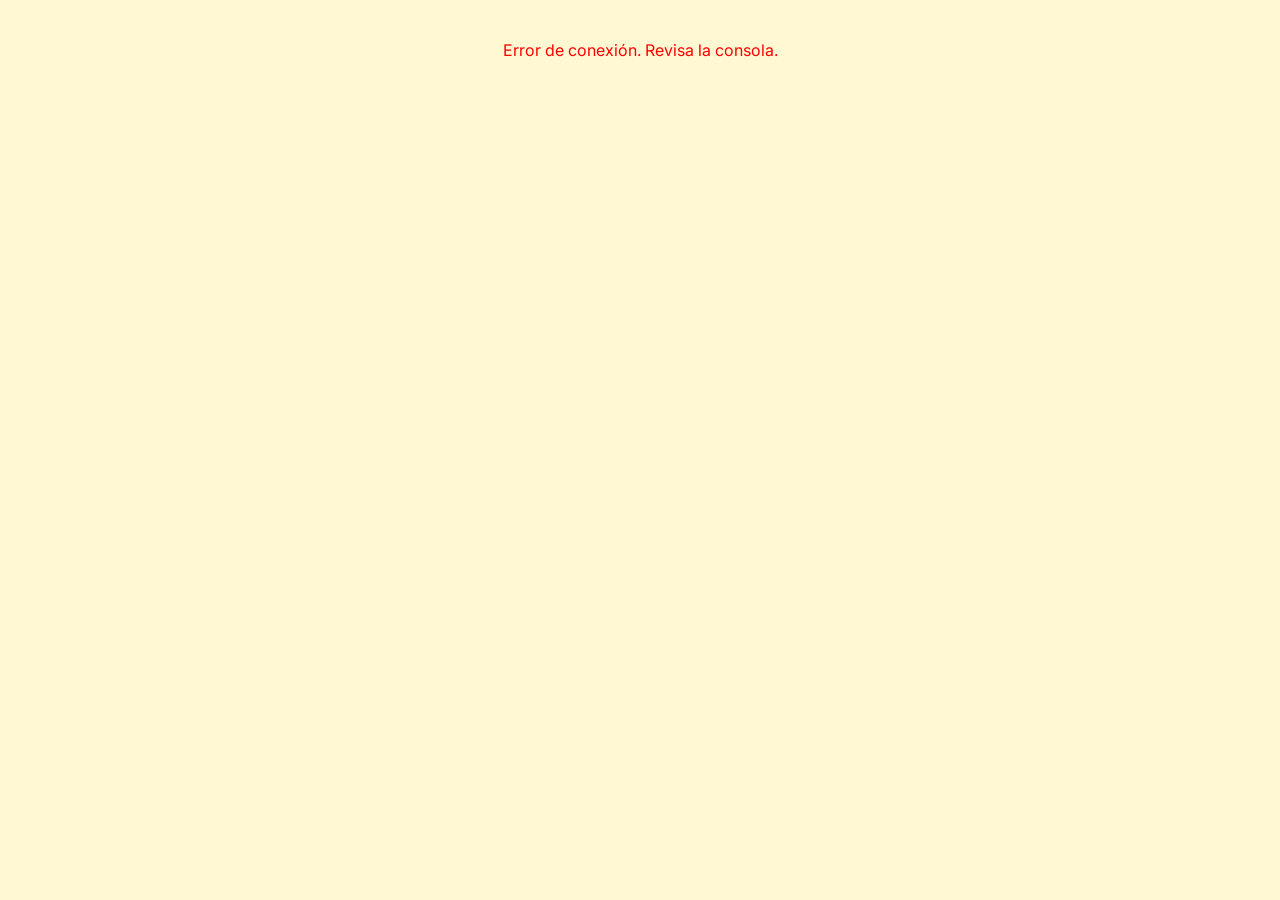
<file: Reto1-Grupo3/reto1/index.html>
<!DOCTYPE html>
<html lang="es">
<head>
    <meta charset="UTF-8">
    <title>Ordenza</title>

    <!------------------------------------------------------------->
    <!-------------------------ARCHIVOS GENERALES------------------>
    <!------------------------------------------------------------->
    <!-- Fonts Y Icons -->
    <link href="https://fonts.googleapis.com/css2?family=Inter:wght@300;400;500;600&display=swap" rel="stylesheet">
    <link href="https://fonts.googleapis.com/css2?family=Poppins:wght@400;500;600;700&display=swap" rel="stylesheet">
    <link rel="stylesheet" href="https://cdnjs.cloudflare.com/ajax/libs/font-awesome/6.4.0/css/all.min.css">
    
    <!------------------------------------------------------------->
    <!-------------------------CSS ARCHIVOS------------------------>
    <!------------------------------------------------------------->
    <link rel="stylesheet" href="view/css/Main.css">            <!--Mizarne-->
    <link rel="stylesheet" href="view/css/login.css">           <!--Mizarne-->
    <link rel="stylesheet" href="view/css/equipamiento.css">    <!--Mizarne-->
    <link rel="stylesheet" href="view/css/historico.css">       <!--Mizarne-->
    <link rel="stylesheet" href="view/css/Ubicaciones.css">     <!--Adrian-->
    <link rel="stylesheet" href="view/css/Usuarios.css">        <!--Adrian-->
    <link rel="stylesheet" href="view/css/Notificaciones.css">  <!--Victor-->
</head>

<!-----------------Los numeros que he puesto que corresponde a cada elemento es lo mismo en el CSS-------------------->
<body>
    <!------------------------------------------------------------->
    <!-------------------------NAVBAR------------------------------>
    <!------------------------------------------------------------->
    <nav class="top-navbar" id="main-navbar">

        <!-----------------------1. NAV TABS-------------------------->
        <div class="nav-tabs">
            <a href="index.html?page=equipamientos" class="nav-link" data-page="equipamientos">Equipamiento</a>
            <a href="index.html?page=usuarios" class="nav-link" data-page="usuarios" id="nav-usuarios">Usuarios</a>
            <a href="index.html?page=ubicaciones" class="nav-link" data-page="ubicaciones" id="nav-ubicaciones">Ubicaciones</a>
            <a href="index.html?page=historico" class="nav-link" data-page="historico">Historial</a>
        </div>

        <!-----------------------2. LOGO------------------------------>
        <div class="nav-logo-center">
            <img src="img/logo.svg" alt="Logo" class="login-logo-img">
            <div class="login-logo-text">r d e n z a</div>
        </div>

        <!-----------------------3. NOTIF, AVATAR, MENU---------------->
        <div class="nav-profile">
            
            <!--3.1 NOTIFICACIONES-->
            <div class="dropdown-container" id="notificationDropdown">
                <button type="button" class="notification-toggle" id="notificationToggle"
                    onclick="toggleNotifications(event)" aria-label="Notificaciones" aria-expanded="false"
                    aria-controls="notificationMenu">
                    <i class="fa-regular fa-bell bell" aria-hidden="true"></i>
                    <span class="notification-badge" id="notificationBadge" hidden></span>
                </button>
                
                <div class="dropdown-menu notification-menu" id="notificationMenu">
                    <h2 class="notification-menu__title">Notificaciones</h2>
                    <div class="notification-menu__list" id="notificationList" aria-live="polite">
                        <p class="notification-menu__message">Cargando notificaciones...</p>
                    </div>
                    <a class="notification-menu__footer" href="index.html?page=notificaciones&amp;vista=lista">
                        Ver todas las notificaciones
                    </a>
                </div>
            </div>

            <!--3.2 AVATAR-->
            <div class="user-avatar" id="nav-avatar"></div>
            
            <!--3.3 MENU DE USUARIO-->
            <div class="dropdown-container">
                <div class="admin-dropdown" onclick="toggleDropdown(event)">
                    <span id="nav-username"></span> 
                    <i class="fa-solid fa-chevron-down"></i>
                </div>
                
                <div class="dropdown-menu" id="adminMenu">
                    <!-- 1.Opcion: Perfil -->
                    <a class="menu-option-perfil" onclick="abrirPerfil(event)">
                        <i class="fa-solid fa-user"></i> Mi Perfil
                    </a>
                    
                    <!-- 2.Opcion: Daltonismo -->
                    <div class="menu-option-daltonismo" onclick="toggleColorblind(event)">
                        <span>Daltonismo</span>
                        <div class="toggle-switch" id="colorblindSwitch"></div>
                    </div>

                    <!-- 3. Opcion: Dark mode -->
                    <div class="menu-option-daltonismo" onclick="toggleDarkMode(event)">
                            <span>Oscuro</span>
                            <div class="toggle-switch" id="darkSwitch"></div>
                    </div>
                    
                    <!-- Separador -->
                    <div class="menu-separator"></div>
                    
                    <!-- 3.Opcion: Salir -->
                    <a class="menu-option-salir" onclick="logout()">
                        <i class="fa-solid fa-right-from-bracket"></i> Salir
                    </a>
                </div>
            </div>

        </div>
    </nav> 

    <!-------------------------4. MAIN CONTENT------------------------>
    <main id="app-content">
        <p id="app-loading">Cargando aplicación...</p>
    </main>

    <!-------------------------5. FOOTER------------------------------>
    <footer id="main-footer">
        &copy; 2026 Reto 2DAW - Ordenza. Todos los derechos reservados.
    </footer>

    <!-------------------------6. MODAL DE PERFIL--------------------->
    <dialog id="perfilModal" class="perfil-modal">
        <div class="perfil-modal-content">
            
            <!-- 6.1 Cabecera del perfil -->
            <div class="perfil-header">
                <div class="perfil-avatar-icon" id="perfil-avatar"></div>
                <h3>Mi Perfil</h3>
                <p class="perfil-subtitle">Información de la cuenta</p>
            </div>
        
            <!-- 6.2 Datos del usuario -->
            <div class="perfil-body">
                <div class="perfil-row">
                    <span class="perfil-label"><i class="fa-solid fa-user"></i> Nombre</span>
                    <span class="perfil-value" id="perfil-nombre">-</span>
                </div>
                <div class="perfil-row">
                    <span class="perfil-label"><i class="fa-solid fa-signature"></i> Apellidos</span>
                    <span class="perfil-value" id="perfil-apellidos">-</span>
                </div>
                <div class="perfil-row">
                    <span class="perfil-label"><i class="fa-solid fa-at"></i> Usuario</span>
                    <span class="perfil-value" id="perfil-usuario">-</span>
                </div>
                <div class="perfil-row">
                    <span class="perfil-label"><i class="fa-solid fa-shield-halved"></i> Rol</span>
                    <span class="perfil-value" id="perfil-rol">-</span>
                </div>
            </div>
            
            <!-- 6.3 Botón de cerrar -->
            <div class="perfil-footer">
                <button type="button" class="perfil-btn-cerrar" onclick="cerrarPerfil()">Cerrar</button>
            </div>

        </div>
    </dialog>

    <script src="view/javascript/Main.js"></script>
</body>
</html>
</file>
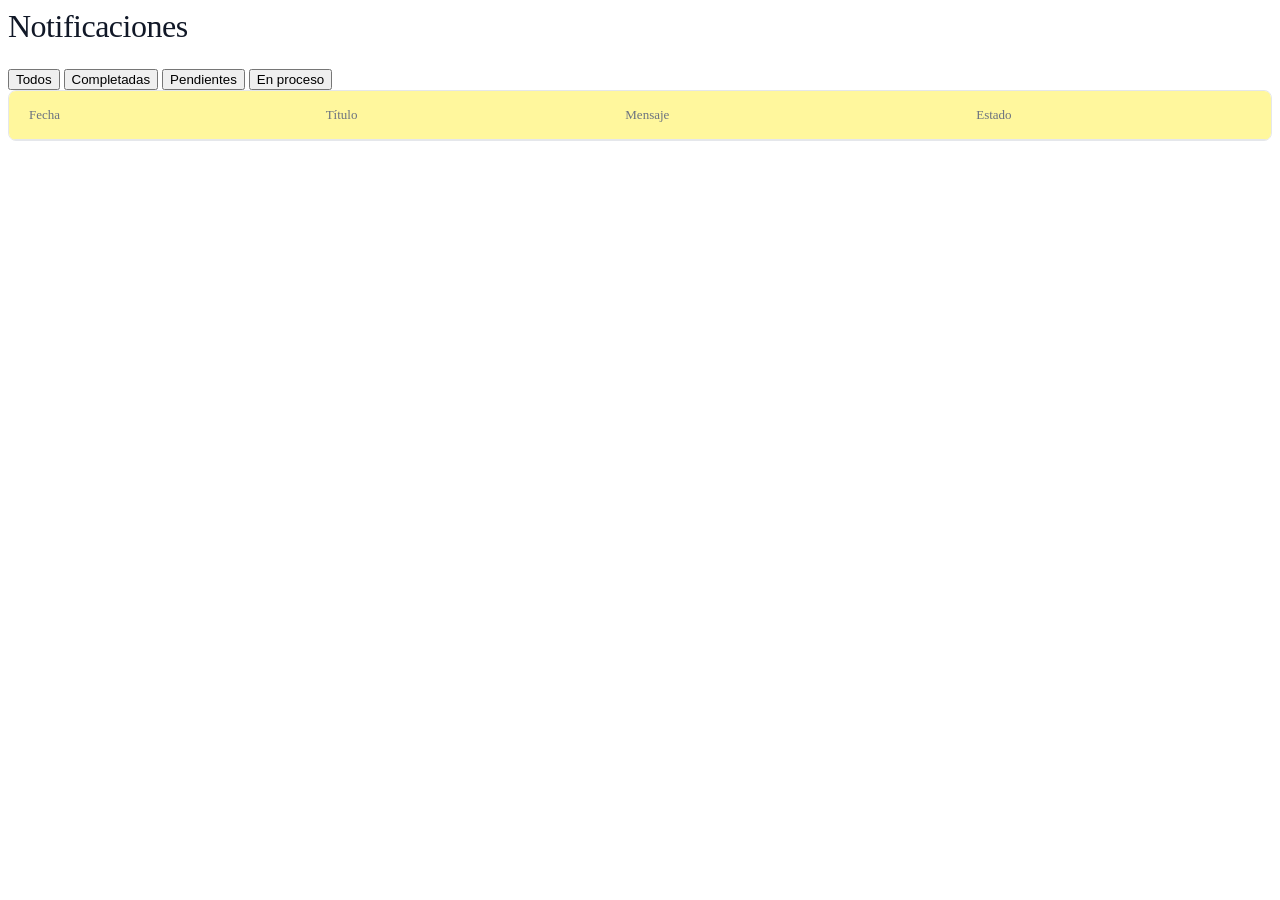
<file: Reto1-Grupo3/reto1/view/html/NotificacionesLista.html>
<!DOCTYPE html>
<html lang="es">
    <head lang="es">
        <!-- Metadatos de idioma, codificación y adaptación a pantallas. -->
        <meta charset="UTF-8"/>
        <meta name="viewport" content="width=device-width, initial-scale=1.0">
        <title>Reto 2DAW - Notificaciones</title>

        <!-- Fuentes e iconos de FontAwesome -->
        <link href="https://fonts.googleapis.com/css2?family=Inter:wght@300;400;500;600&display=swap" rel="stylesheet">
        <link href="https://fonts.googleapis.com/css2?family=Poppins:wght@400;500;600;700&display=swap" rel="stylesheet">
        <link rel="stylesheet" href="https://cdnjs.cloudflare.com/ajax/libs/font-awesome/6.4.0/css/all.min.css">

        <!-- Estilos compartidos con el panel de equipamientos y de esta lista. -->
        <link rel="stylesheet" href="../css/Notificaciones.css">
        <script src=""></script>
    </head>
    <body>
        <main id="main">
            <!-- Sección que presenta la lista de notificaciones enviadas. -->
            <section class="notificaciones-lista">
                <div class="notificaciones-lista__controles">
                    <h1>Notificaciones</h1>
                </div>
                <div class="notis-tabs-container">
                    <div class="notis-tabs">
                        <button type="button" class="notis-tab active" data-category="TODO">Todos</button>
                        <button type="button" class="notis-tab" data-category="REALIZADA">Completadas</button>
                        <button type="button" class="notis-tab" data-category="PENDIENTE">Pendientes</button>
                        <button type="button" class="notis-tab" data-category="EN_PROCESO">En proceso</button>
                    </div>
                </div>
                <!-- Tabla con los datos de las notificaciones. -->
                <div class="notificaciones-lista__tabla">
                    <table>
                        <!-- Encabezados de las columnas de la lista. -->
                        <thead>
                            <tr>
                                <th>Fecha</th>
                                <th>Título</th>
                                <th>Mensaje</th>
                                <th>Estado</th>
                            </tr>
                        </thead>
                        <!-- Filas que se rellenarán con los datos de las notificaciones. -->
                        <tbody>
                        </tbody>
                    </table>
                </div>
            </section>
        </main>
    </body>
</html>
</file>
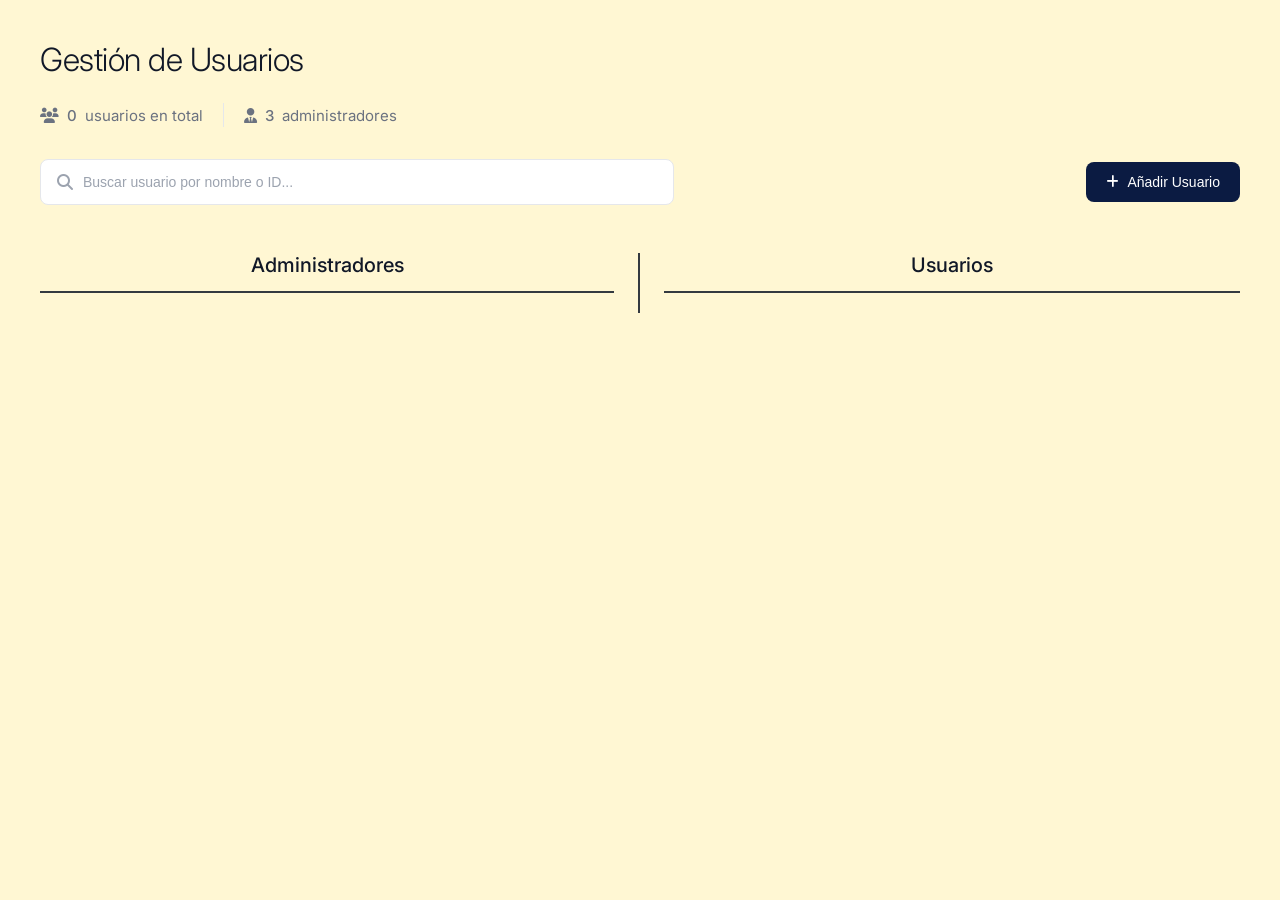
<file: Reto1-Grupo3/reto1/view/html/Usuarios.html>
<!DOCTYPE html>
<html lang="es">
<head>
    <meta charset="UTF-8">
    <meta name="viewport" content="width=device-width, initial-scale=1.0">
    <title>Gestión - Usuarios</title>
    
    <!-- Fuentes e iconos de FontAwesome -->
    <link href="https://fonts.googleapis.com/css2?family=Inter:wght@300;400;500;600&display=swap" rel="stylesheet">
    <link href="https://fonts.googleapis.com/css2?family=Poppins:wght@400;500;600;700&display=swap" rel="stylesheet">
    <link rel="stylesheet" href="https://cdnjs.cloudflare.com/ajax/libs/font-awesome/6.4.0/css/all.min.css">
    
    
    <link rel="stylesheet" href="../css/Usuarios.css">
</head>
<body>
    <!-- CONTENIDO PRINCIPAL -->
    <main>
        <!-- Titulo de la seccion -->
        <div class="header-usu">
            <h1 class="titulo-usu">Gestión de Usuarios</h1>
        </div>

        <!-- Tarjetas de estadísticas -->
        <div class="usu-barra-estadisticas">
            <div class="usu-estadisticas">
                <i class="fa-solid fa-users"></i> 
                <span class="estadistica-numero" id="estadisticaTotal">0</span> 
                <span class="estadistica-barra">usuarios en total</span>
            </div>
            <div class="usu-estadisticas-division"></div>
            <div class="usu-estadisticas">
                <i class="fa-solid fa-user-tie"></i>
                <span class="estadistica-numero">3</span> 
                <span class="estadistica-barra">administradores</span>
            </div>
        </div>

        <!-- Buscador y botón de añadir -->
        <div class="usu-filtro-buscador">
            <div class="usu-buscador">
                <i class="fa-solid fa-magnifying-glass"></i>
                <input type="text" id="buscarUsuario" placeholder="Buscar usuario por nombre o ID...">
            </div>
            
            <button class="usu-boton-añadir" id="btnAnadir">
                <i class="fa-solid fa-plus"></i> Añadir Usuario
            </button>
        </div>

        <!-- Usuarios agrupados por rol -->
        <div class="usu-grupos">
            <section class="usu-grupo">
                <h2 class="usu-grupo-titulo">Administradores</h2>
                <div class="usu-contenedor-tarjetas" id="contenedorAdmins"></div>
            </section>
            <section class="usu-grupo">
                <h2 class="usu-grupo-titulo">Usuarios</h2>
                <div class="usu-contenedor-tarjetas" id="contenedorUsuarios"></div>
            </section>
        </div>
    </main>

    <!-- POP UP PARA AÑADIR/EDITAR -->
    <dialog id="popupUsuario" class="popup">
        <div class="popup-contenido">
            <h2 id="popupTitulo">Nuevo Usuario</h2>
            <form id="formularioUsuario">
                <input type="hidden" id="userId">
                
                <div class="grupo-input">
                    <label for="nombre">NOMBRE</label>
                    <input type="text" id="nombre" required>
                </div>
                
                <div class="grupo-input">
                    <label for="apellido">APELLIDO</label>
                    <input type="text" id="apellido" required>
                </div>

                <div class="grupo-input">
                    <label for="username">USER NAME</label>
                    <input type="text" id="username" required>
                </div>

                <div class="grupo-input">
                    <label for="password">CONTRASEÑA</label>
                    <input type="password" id="password" required>
                </div>

                <div class="botones-popup">
                    <button type="button" class="btn-cancelar" id="btnCerrarPopUp">Cancelar</button>
                    <button type="submit" class="btn-aceptar">Aceptar</button>
                </div>
            </form>
        </div>
    </dialog>

    <!-- Pop-up para Eliminar -->
    <dialog id="popupEliminar" class="popup popup-eliminar">
        <div class="popup-eliminar-contenido">
            <h2>¿Eliminar usuario?</h2>
            <p>¿Seguro que quieres borrar este usuario? Esta acción no se puede deshacer.</p>
            <input type="hidden" id="eliminarUsuId">
            <div class="popup-eliminar-acciones">
                <button type="button" class="btn-cancelar" id="btnCancelarEliminar">Cancelar</button>
                <button type="button" class="btn-eliminar-confirmar" id="btnConfirmarEliminar">Eliminar</button>
            </div>
        </div>
    </dialog>

    <dialog id="popupAvisoCuenta" class="popup popup-eliminar">
        <div class="popup-eliminar-contenido">
            <h2>Acción no permitida</h2>
            <p id="mensajeAvisoCuenta"></p>
            <div class="popup-eliminar-acciones">
                <button type="button" class="btn-cancelar" id="btnCerrarAvisoCuenta">Cerrar</button>
            </div>
        </div>
    </dialog>

    <script src="../javascript/Usuarios.js"></script>

</body>
</html>
</file>
<file: Reto1-Grupo3/reto1/view/css/Main.css>
/* =========================================
   GLOBALES
   ========================================= */

/* 1. GLOBAL */
html, body {
    overflow-x: clip !important; 
}

/* 2. GLOBAL BASE */
body {
    margin: 0;
    font-family: 'Inter', sans-serif;
    background: #fffdf0 !important; 
    display: flex;
    flex-direction: column;
    min-height: 100vh;
}

/* Oculta navbar y footer hasta que JS verifique la sesión */
#main-navbar, #main-footer { display: none; }

#app-content { min-height: 60vh; }

#app-loading { text-align: center; margin-top: 50px; }

/* Los numeros que he puesto que corresponde a cada elemento es lo mismo en el HTML - Miz */

/* ------------------------------------------------------------- */
/* ------------------------- NAV BAR --------------------------- */
/* ------------------------------------------------------------- */

/* ------------------------- 1. NAV TABS ----------------------- */
/* 1.1 NAVBAR sticky */
.top-navbar { 
    background: #fff198 !important; 
    display: flex; 
    justify-content: space-between; 
    align-items: center; 
    height: 84px; 
    padding: 0 40px; 
    position: sticky !important; 
    top: 0 !important; 
    z-index: 1000 !important; 
}

/* 1.2 TABS IZQUIERDA */
.nav-tabs { 
    display: flex; 
    gap: 8px; 
    align-items: center; 
    flex: 1; 
}

/* 1.3 TABS IZQUIERDA: Aspecto normal */
.nav-tabs a { 
    text-decoration: none; 
    color: #5f5f5f; 
    font-weight: 500; 
    font-size: 14px; 
    padding: 10px 20px; 
    border-radius: 20px; 
    transition: 0.2s; 
    background: #F5F4ED; 
}
/* Hover */
.nav-tabs a:hover { 
    background: #e5e1d5; 
}
/* Active */
.nav-tabs a.active { 
    background: #0b1b42; 
    color: white; 
}

/* Ocultar enlaces de admin por defecto. JS los muestra si eres ADMIN */
.nav-tabs a#nav-usuarios, 
.nav-tabs a#nav-ubicaciones { 
    display: none; 
}


/* -------------------------- 2. LOGO -------------------------- */
/* 2.1 LOGO */
.nav-logo-center { 
    display: flex; 
    align-items: center; 
    gap: 15px; 
    flex: 0 0 auto; 
}

/* 2.2 Imagen del logo */
.login-logo-img { 
    width: 45px; 
    height: 45px; 
    object-fit: contain; 
}

/* 2.3 Texto "r d e n z a" */
.login-logo-text { 
    font-size: 18px; 
    font-weight: 500; 
    color: #11225b; 
    letter-spacing: 8px; 
}

/* ----------------- 3. NOTIF, AVATAR, MENU -------------------- */
/* 3.0 CONTENEDOR PERFIL: Agrupa notificaciones, avatar y menú a la derecha */
.nav-profile { 
    display: flex; 
    justify-content: flex-end; 
    align-items: center; 
    gap: 20px; 
    flex: 1; 
}

/* --- 3.1 NOTIFICACIONES --- */
/* 3.1.1 BOTÓN CAMPANA: Icono de la campana */
.nav-profile .bell { 
    color: #6b7280; 
    font-size: 18px; 
    cursor: pointer; 
    transition: color 0.2s; 
}

/* 3.1.2 BOTÓN CAMPANA: Contenedor del botón (para el badge de notificaciones) */
.notification-toggle { 
    position: relative; 
    display: flex; 
    align-items: center; 
    justify-content: center; 
    padding: 8px; 
    border: 0; 
    background: transparent; 
    cursor: pointer; 
}

/* 3.1.3 BOTÓN CAMPANA: Hover y estado abierto */
.notification-toggle:hover, 
.notification-toggle[aria-expanded="true"] { 
    border-radius: 50%; 
    background: #e0e7ff; 
}

/* 3.1.4 BOTÓN CAMPANA: Cambio de color del icono en hover/abierto */
.notification-toggle:hover .bell, 
.notification-toggle[aria-expanded="true"] .bell { 
    color: #1d4ed8; 
}

/* 3.1.5 BOTÓN CAMPANA: Estado activo (página de notificaciones) */
.notification-toggle.is-current { 
    border-radius: 50%; 
    background: #0b1b42; 
}
.notification-toggle.is-current .bell { 
    color: white; 
}

/* 3.1.6 BOTÓN CAMPANA: Accesibilidad (foco del teclado) */
.notification-toggle:focus-visible { 
    outline: 2px solid #1d4ed8; 
    outline-offset: 2px; 
    border-radius: 50%; 
}

/* 3.1.7 BADGE ROJO: Círculo rojo con el número de notificaciones */
.notification-badge { 
    position: absolute; 
    top: 0; 
    right: 0; 
    min-width: 17px; 
    height: 17px; 
    padding: 0 4px; 
    border-radius: 9px; 
    background: #dc2626; 
    color: white; 
    font-size: 10px; 
    font-weight: 600; 
    line-height: 17px; 
    text-align: center; 
}

/* 3.1.8 MENÚ NOTIFICACIONES: Caja desplegable */
.notification-menu { width: min(360px, calc(100vw - 32px)); padding: 0; overflow: hidden; }

/* 3.1.9 MENÚ NOTIFICACIONES: Título ("Notificaciones") */
.notification-menu__title { padding: 16px 18px; border-bottom: 1px solid #e5e7eb; color: #111827; font-size: 16px; font-weight: 600; }

/* 3.1.10 MENÚ NOTIFICACIONES: Lista con scroll */
.notification-menu__list { max-height: 340px; overflow-y: auto; }

/* 3.1.11 MENÚ NOTIFICACIONES: Cada elemento de la lista */
.notification-menu__item { padding: 14px 18px; border-bottom: 1px solid #f3f4f6; }
.notification-menu__item:last-child { border-bottom: 0; }

/* 3.1.12 MENÚ NOTIFICACIONES: Título de la notificación */
.notification-menu__item h3 { margin-bottom: 5px; color: #111827; font-size: 14px; font-weight: 600; }

/* 3.1.13 MENÚ NOTIFICACIONES: Texto, fecha y mensajes */
.notification-menu__item p, .notification-menu__date, .notification-menu__message { color: #6b7280; font-size: 12px; line-height: 1.5; }
.notification-menu__date { display: block; margin-top: 7px; }
.notification-menu__message { padding: 18px; text-align: center; }

/* 3.1.14 MENÚ NOTIFICACIONES: Enlace "Ver todas las notificaciones" */
.notification-menu__footer { 
    display: block; padding: 13px 18px; border-top: 1px solid #e5e7eb; color: #1d4ed8; 
    font-size: 13px; font-weight: 600; text-align: center; text-decoration: none; 
}
.notification-menu__footer:hover { background: #f9fafb; }

/* --- 3.2 AVATAR --- */
/* 3.2.1 AVATAR: Círculo con las iniciales del usuario */
.user-avatar { 
    width: 34px; 
    height: 34px; 
    background: #e0e7ff; 
    color: #1d4ed8; 
    border-radius: 50%; 
    display: flex; 
    align-items: center; 
    justify-content: center; 
    font-size: 12px; 
    font-weight: 600; 
}

/* --- 3.3 MENU DE USUARIO --- */
/* 3.3.1 CONTENEDOR MENÚ: Posición relativa para el dropdown */
.dropdown-container { 
    position: relative; 
}

/* 3.3.2 BOTÓN MENÚ: El botón que dice el nombre del usuario (Mizarne) */
.admin-dropdown { 
    display: flex; 
    align-items: center; 
    gap: 8px; 
    font-size: 14px; 
    font-weight: 500; 
    color: #374151; 
    background: #efece3; 
    padding: 8px 16px; 
    border-radius: 20px; 
    cursor: pointer; 
    transition: 0.2s; 
}
.admin-dropdown:hover { 
    background: #e5e1d5; 
}

/* 3.3.3 MENÚ DESPLEGABLE: La caja blanca del menú */
.dropdown-menu { 
    display: none; 
    position: absolute; 
    top: 110%; 
    right: 0; 
    background: white; 
    border: 1px solid #e5e7eb; 
    border-radius: 8px; 
    box-shadow: 0 4px 12px rgba(0,0,0,0.1); 
    min-width: 220px !important; 
    padding: 8px 0; 
    z-index: 1001; 
}

/* 3.3.4 MENÚ DESPLEGABLE: Clase que añade JS para mostrar el menú */
.dropdown-menu.show { 
    display: block; 
}

/* 3.3.5 OPCIONES DEL MENÚ: Base compartida (padding, fuente, hover) */
.menu-option-perfil, 
.menu-option-daltonismo, 
.menu-option-salir {
    display: flex; 
    padding: 10px 16px; 
    color: #000000; 
    text-decoration: none; 
    font-size: 14px; 
    font-weight: 500; 
    cursor: pointer; 
}

/* 3.3.6 OPCIONES DEL MENÚ: Hover para todas las opciones */
.menu-option-perfil:hover, 
.menu-option-daltonismo:hover, 
.menu-option-salir:hover { 
    background: #fef2f2; 
}

/* 1. Opcion: Perfil */
/* 3.3.7 OPCIÓN PERFIL: Alineación del icono y texto */
.menu-option-perfil { 
    align-items: center; 
    gap: 8px; 
}

/* 2. Opcion: Daltonismo */
/* 3.3.8 OPCIÓN DALTONISMO: Espaciado entre texto e interruptor */
.menu-option-daltonismo { 
    justify-content: space-between; 
    align-items: center; 
    gap: 20px; 
    padding-right: 20px; 
}

/* 3.3.9 INTERRUPTOR DALTONISMO: La píldora del switch */
.menu-option-daltonismo .toggle-switch { 
    width: 34px; 
    height: 18px; 
    background-color: #d1d5db; 
    border-radius: 20px; 
    position: relative; 
    transition: 0.3s; 
}

/* 3.3.10 INTERRUPTOR DALTONISMO: El círculo blanco que se mueve */
.menu-option-daltonismo .toggle-switch::after { 
    content: ''; 
    position: absolute; 
    top: 2px; 
    left: 2px; 
    width: 14px; 
    height: 14px; 
    background: white; 
    border-radius: 50%; 
    transition: 0.3s; 
    box-shadow: 0 1px 3px rgba(0,0,0,0.2); 
}

/* 3.3.11 INTERRUPTOR DALTONISMO: Color del switch cuando está encendido */
.menu-option-daltonismo .toggle-switch.active { 
    background-color: #051BFF; 
}

/* 3.3.12 INTERRUPTOR DALTONISMO: Movimiento del círculo a la derecha */
.menu-option-daltonismo .toggle-switch.active::after { 
    left: 18px; 
}

/* Separador */
/* 3.3.13 SEPARADOR: Línea gris entre opciones */
.menu-separator { 
    border-top: 1px solid #e5e7eb; 
    margin: 5px 0; 
}

/* 3. Opcion: Salir */
/* 3.3.14 OPCIÓN SALIR: Alineación del icono y texto */
.menu-option-salir { 
    align-items: center; 
    gap: 8px; 
}


/* =========================================
   4. MAIN CONTENT
   ========================================= */
/* 4.1 CONTENEDOR PRINCIPAL: Ancho estándar de la página */
main { 
    flex: 1; 
    width: 95%; 
    max-width: 1400px; 
    margin: 0 auto; 
    padding: 40px 20px; 
    box-sizing: border-box; 
}

/* 4.2 CONTENEDOR PRINCIPAL: Ancho máximo para vistas dinámicas (SPA) */
main#app-content { 
    flex: 1; 
    width: 95%; 
    max-width: 1800px; 
    margin: 0 auto; 
    padding: 40px 20px; 
    box-sizing: border-box; 
}


/* =========================================
   5. FOOTER
   ========================================= */
/* 5.1 PIE DE PÁGINA: Barra inferior */
footer { 
    background: #fff198 !important; 
    width: 100%; 
    text-align: center; 
    padding: 20px; 
    color: #6b7280; 
    font-size: 14px; 
    border-top: 1px solid rgba(0,0,0,0.04); 
    box-sizing: border-box; 
}

/* =========================================
   6. MODAL DE PERFIL
   ========================================= */
/* 6.0 MODAL BASE: El contenedor <dialog> */
.perfil-modal { 
    margin: auto; 
    border: none;
    border-radius: 16px; 
    padding: 0; 
    background: transparent; 
    box-shadow: 0 20px 40px rgba(0,0,0,0.2); 
    max-width: 400px; 
    width: 90%; 
    animation: modalFadeIn 0.3s ease-out; 
}

/* 6.0.1 MODAL BASE: El fondo oscuro detrás del modal */
.perfil-modal::backdrop { 
    background: rgba(15, 23, 42, 0.6); 
    backdrop-filter: blur(4px); 
}

/* 6.0.2 MODAL BASE: La caja de contenido real */
.perfil-modal-content { 
    background: #fffdf0; 
    border-radius: 16px; 
    overflow: hidden; 
    display: flex; 
    flex-direction: column; 
}

/* --- 6.1 Cabecera del perfil --- */
/* 6.1.1 CABECERA: Contenedor del avatar y títulos */
.perfil-header { 
    background: #fff8d3;
    padding: 30px 20px 20px; 
    text-align: center; 
    border-bottom: 1px solid #e5dcc3; 
}

/* 6.1.2 CABECERA: El círculo con las iniciales (Avatar) */
.perfil-avatar-icon { 
    background: #f5e6d3; 
    color: #8B5A2B; 
    font-size: 24px; 
    font-weight: 700; 
    width: 70px; 
    height: 70px; 
    display: flex; 
    align-items: center; 
    justify-content: center; 
    border-radius: 50%; 
    margin: 0 auto 15px; 
    border: 3px solid #d4b896; 
    box-shadow: 0 4px 10px rgba(139, 90, 43, 0.15); 
}

/* 6.1.3 CABECERA: El título "Mi Perfil" */
.perfil-header h3 { 
    margin: 0; 
    font-size: 20px; 
    color: #000000; 
    font-weight: 600; 
}

/* 6.1.4 CABECERA: El subtítulo "Información de la cuenta" */
.perfil-subtitle { 
    margin: 5px 0 0; 
    font-size: 13px; 
    color: #000000; 
    opacity: 0.7; 
}

/* --- 6.2 Datos del usuario --- */
/* 6.2.1 CUERPO: Contenedor de los datos */
.perfil-body { 
    padding: 20px 30px; 
}

/* 6.2.2 CUERPO: Cada fila (Nombre, Apellidos, etc.) */
.perfil-row { 
    display: flex; 
    justify-content: space-between; 
    align-items: center; 
    padding: 12px 0; 
    border-bottom: 1px solid #e5dcc3; 
}
.perfil-row:last-child { 
    border-bottom: none; 
}

/* 6.2.3 CUERPO: Etiqueta de la fila (Ej: "Nombre") */
.perfil-label { 
    font-size: 13px; 
    color: #8B5A2B; 
    font-weight: 500; 
    display: flex; 
    align-items: center; 
    gap: 10px; 
}

/* 6.2.4 CUERPO: Icono de la etiqueta */
.perfil-label i { 
    width: 16px; 
    text-align: center; 
    color: #8B5A2B; 
}

/* 6.2.5 CUERPO: El valor real (Ej: "Juan") */
.perfil-value { 
    font-size: 14px; 
    color: #000000; 
    font-weight: 600; 
}

/* 6.2.6 CUERPO: El color específico para el Rol */
#perfil-rol { 
    font-weight: bold; 
    color: #2563eb; 
}

/* --- 6.3 Botón de cerrar --- */
/* 6.3.1 PIE DEL MODAL: Contenedor del botón */
.perfil-footer { 
    padding: 20px 30px 30px; 
}

/* 6.3.2 PIE DEL MODAL: Botón "Cerrar" */
.perfil-btn-cerrar { 
    width: 100%; 
    background: #0b1b42; 
    color: white; 
    border: none; 
    padding: 12px; 
    border-radius: 8px; 
    font-size: 14px; 
    font-weight: 600; 
    cursor: pointer; 
    transition: 0.2s; 
}
.perfil-btn-cerrar:hover { 
    background: #1e293b; 
    transform: translateY(-1px); 
}

/* 6.4 ANIMACIÓN: Efecto de entrada del modal */
@keyframes modalFadeIn { from { opacity: 0; transform: scale(0.95) translateY(10px); } to { opacity: 1; transform: scale(1) translateY(0); } }


/* =========================================
    (X) EN LA BARRA DE BUSQUEDA
   ========================================= */
/* 7.1 BOTÓN LIMPIAR (X): Círculo absoluto dentro del input */
.search-clear-btn {
    position: absolute !important; 
    right: 12px !important; 
    top: 50% !important; 
    transform: translateY(-50%) !important;
    width: 24px !important; 
    height: 24px !important; 
    border-radius: 50% !important; 
    background-color: #e5e7eb !important;
    display: none; 
    align-items: center !important; 
    justify-content: center !important;
    border: none !important; 
    color: #6b7280 !important; 
    font-size: 12px !important; 
    cursor: pointer !important;
    z-index: 10 !important; 
    padding: 0 !important; 
    margin: 0 !important; 
    box-shadow: none !important;
}

/* 7.2 BOTÓN LIMPIAR (X): Clase que añade JS para hacerlo visible */
.search-clear-btn.visible { 
    display: flex !important; 
}

/* 7.3 BOTÓN LIMPIAR (X): Hover */
.search-clear-btn:hover { 
    background-color: #d1d5db !important; 
    color: #000000 !important; 
}

/* ==============
   PALETAS
   =============*/

/* =========================================
   MODO DALTONISMO
   ========================================= */

/* 1. BODY */
/* 8.1 DALTONISMO: Fondo y texto global */
body.colorblind-mode { 
    background-color: #FFFFFF !important; 
    color: #000000 !important; 
    font-weight: 500 !important; 
}

/* --- 2. NAVBAR --- */
/* 8.2 DALTONISMO: Barra de navegación (Amarillo) */
body.colorblind-mode .top-navbar { 
    background-color: #FFCB00 !important; 
    border-bottom: 2px solid #000000 !important; 
}

/* 8.3 DALTONISMO: Botones del menú (Marrón) */
body.colorblind-mode .nav-tabs a { 
    background-color: #872200 !important; 
    color: #FFFFFF !important; 
    border: 2px solid #000000 !important; 
}

/* 8.4 DALTONISMO: Botón activo/hover del menú (Azul) */
body.colorblind-mode .nav-tabs a.active, 
body.colorblind-mode .nav-tabs a:hover { 
    background-color: #051BFF !important; 
    color: #FFFFFF !important; 
}

/* 8.5 DALTONISMO: Texto del logo (Negro) */
body.colorblind-mode .login-logo-text { 
    color: #000000 !important; 
}

/* 8.6 DALTONISMO: Botón del perfil (Marrón) */
body.colorblind-mode .admin-dropdown { 
    background-color: #872200 !important; 
    color: #FFFFFF !important; 
}

/* 8.7 DALTONISMO: Icono de la campana (Negro grueso) */
body.colorblind-mode .notification-toggle .bell, 
body.colorblind-mode .notification-toggle i { 
    color: #000000 !important; 
    -webkit-text-stroke: 1.5px #000000; 
    font-weight: 900 !important; 
}

/* --- 3. FORMULARIOS Y BOTONES GENERALES --- */

/* 8.8 DALTONISMO: Inputs y cajas de búsqueda (Borde negro grueso) */
/*-----Barra de busqueda: Equipamientos, Ubicaciones, Usuarios-----*/
body.colorblind-mode input, 
body.colorblind-mode select, 
body.colorblind-mode textarea,
body.colorblind-mode .eq-search-box, 
body.colorblind-mode .ubi-buscador, 
body.colorblind-mode .usu-buscador { 
    border: 2px solid #000000 !important; 
    background-color: #FFFFFF !important; 
    color: #000000 !important; 
}

/* 8.9 DALTONISMO: Botones principales (Azul) */
body.colorblind-mode .eq-btn-primary, 
body.colorblind-mode .ubi-boton-añadir, 
body.colorblind-mode .usu-boton-añadir, 
body.colorblind-mode .ubi-btn-guardar, 
body.colorblind-mode .btn-aceptar, 
body.colorblind-mode .notificaciones-lista__accion, 
body.colorblind-mode .notificaciones-admin__acciones input[type="submit"], 
body.colorblind-mode .eq-btn-guardar { 
    background-color: #051BFF !important; 
    color: #FFFFFF !important; 
    border: 2px solid #000000 !important; 
}

/* 8.10 DALTONISMO: Botones de Editar/Historial (Amarillo) */
body.colorblind-mode .ubi-boton-editar, 
body.colorblind-mode .btnEditar, 
body.colorblind-mode .eq-btn-edit, 
body.colorblind-mode .eq-btn-history { 
    background-color: #FFCB00 !important; 
    color: #000000 !important; 
    border: 2px solid #000000 !important; 
}

/* 8.11 DALTONISMO: Botones de Eliminar/Cancelar (Marrón) */
body.colorblind-mode .ubi-boton-eliminar, 
body.colorblind-mode .btnEliminar, 
body.colorblind-mode .eq-btn-delete, 
body.colorblind-mode .ubi-btn-peligro, 
body.colorblind-mode .btn-eliminar-confirmar, 
body.colorblind-mode .eq-btn-cancelar, 
body.colorblind-mode .eq-btn-cancel, 
body.colorblind-mode .ubi-btn-cancelar, 
body.colorblind-mode .btn-cancelar, 
body.colorblind-mode .eq-btn-secondary { 
    background-color: #872200 !important; 
    color: #FFFFFF !important; 
    border: 2px solid #000000 !important; 
}

/* 8.12 DALTONISMO: Botón Guardar inline (Azul) */
body.colorblind-mode .eq-btn-save { 
    background-color: #051BFF !important; 
    color: #FFFFFF !important; 
}

/* --- 9.3. TABLAS Y TEXTOS --- */

/* 8.13 DALTONISMO: Títulos generales (Negro) */
body.colorblind-mode h1, 
body.colorblind-mode h2, 
body.colorblind-mode h3 { 
    color: #000000 !important; 
}

/* 8.14 DALTONISMO: Cabeceras de tablas (Amarillo) */
body.colorblind-mode .eq-table th, 
body.colorblind-mode .notificaciones-lista__tabla th { 
    background-color: #FFCB00 !important; 
    color: #000000 !important; 
    border: 2px solid #000000 !important; 
}

/* 8.15 DALTONISMO: Pestañas (Tabs) de categorías */
body.colorblind-mode .eq-tab { 
    background-color: #FFFFFF !important; 
    color: #000000 !important; 
    border: 2px solid #000000 !important; 
}

/* 8.16 DALTONISMO: Pestaña activa (Marrón) */
body.colorblind-mode .eq-tab.active { 
    background-color: #872200 !important; 
    color: #FFFFFF !important; 
}

/* 8.17 DALTONISMO: La flechita de la pestaña activa */
body.colorblind-mode .eq-tab.active::after { 
    border-color: #872200 transparent transparent transparent !important; 
}

/* 8.18 DALTONISMO: Badges de categoría (Marrón) */
body.colorblind-mode .eq-badge { 
    background-color: #872200 !important; 
    color: #FFFFFF !important; 
}

/* 8.19 DALTONISMO: Textos grises secundarios (Marrón) */
body.colorblind-mode .subtitulo-ubi, 
body.colorblind-mode .subtitulo-usu, 
body.colorblind-mode .ubi-estadisticas, 
body.colorblind-mode .ubi-estadisticas i, 
body.colorblind-mode .usu-estadisticas, 
body.colorblind-mode .usu-estadisticas i, 
body.colorblind-mode .estadistica-numero, 
body.colorblind-mode .estadistica-barra, 
body.colorblind-mode .tarjetaInfo p, 
body.colorblind-mode .tarjetaInfo strong, 
body.colorblind-mode .notificaciones-lista__tabla td, 
body.colorblind-mode .notificaciones-lista__controles h1, 
body.colorblind-mode .notificaciones-admin__campo label, 
body.colorblind-mode .perfil-label, 
body.colorblind-mode .perfil-label i, 
body.colorblind-mode .perfil-value { 
    color: #872200 !important; 
}

/* 8.20 DALTONISMO: Textos de estadísticas (Negro) */
body.colorblind-mode .eq-stats-bar, 
body.colorblind-mode .eq-stat, 
body.colorblind-mode .eq-stat i, 
body.colorblind-mode .stat-number, 
body.colorblind-mode .ubi-barra-estadisticas, 
body.colorblind-mode .ubi-estadisticas, 
body.colorblind-mode .ubi-estadisticas i, 
body.colorblind-mode .estadistica-numero, 
body.colorblind-mode .estadistica-barra, 
body.colorblind-mode .usu-barra-estadisticas, 
body.colorblind-mode .usu-estadisticas, 
body.colorblind-mode .usu-estadisticas i { 
    color: #000000 !important; 
}

/* --- 9.4. MODALES Y BUSCADORES --- */

/* 8.21 DALTONISMO: Quitar el borde interno de los buscadores */
body.colorblind-mode .eq-search-box input, 
body.colorblind-mode .ubi-buscador input, 
body.colorblind-mode .usu-buscador input { 
    border: none !important; 
    background-color: transparent !important; 
    outline: none !important; 
    box-shadow: none !important; 
}

/* 8.22 DALTONISMO: Poner el borde negro al contenedor del buscador */
body.colorblind-mode .eq-search-box, 
body.colorblind-mode .ubi-buscador, 
body.colorblind-mode .usu-buscador { 
    border: 2px solid #000000 !important; 
    background-color: #FFFFFF !important; 
}

/* 8.23 DALTONISMO: Placeholder de los buscadores (Negro) */
body.colorblind-mode .eq-search-box input::placeholder, 
body.colorblind-mode .ubi-buscador input::placeholder, 
body.colorblind-mode .usu-buscador input::placeholder { 
    color: #000000 !important; 
    opacity: 1 !important; 
}

/* 8.24 DALTONISMO: Borde del Select (Equipamientos) */
/*Select option eq*/
body.colorblind-mode .eq-select {
    border: 2px solid #000000 !important; 
}

/* 8.25 DALTONISMO: Placeholder general (Negro) */
body.colorblind-mode input::placeholder, 
body.colorblind-mode textarea::placeholder { 
    color: #000000 !important; 
    opacity: 1 !important; 
}

/* 8.26 DALTONISMO: Opciones de los Select (Blanco y Negro) */
body.colorblind-mode select option { 
    color: #000000 !important; 
    background-color: #FFFFFF !important; 
}

/* 8.27 DALTONISMO: Tarjetas y tablas (Ubicaciones, Usuarios) */
body.colorblind-mode .desplegable-planta, 
body.colorblind-mode .tarjeta-usu, 
body.colorblind-mode .notificaciones-lista__tabla table { 
    border: 2px solid #000000 !important; 
}

/* 8.28 DALTONISMO: Notificaciones (Filas) */
body.colorblind-mode .notificacion-leida, 
body.colorblind-mode .notificacion-no-leida { 
    background-color: #FFFFFF !important; 
    border-bottom: 2px solid #000000 !important; 
}

/* 8.29 DALTONISMO: Modales y Popups (Fondo blanco, borde negro) */
body.colorblind-mode .ubi-modal-contenido, 
body.colorblind-mode .popup-contenido, 
body.colorblind-mode .popup-eliminar-contenido, 
body.colorblind-mode .perfil-modal-content { 
    background-color: #FFFFFF !important; 
    border: 2px solid #000000 !important; 
}

/* 8.30 DALTONISMO: Footer (Amarillo) */
body.colorblind-mode footer { 
    background-color: #FFCB00 !important; 
    color: #000000 !important; 
    border-top: 2px solid #000000 !important; 
}

/* 8.31 DALTONISMO: Fix del fondo del Dialog Modal */
dialog.eq-modal { 
    background: transparent !important; 
}

/* 8.32 DALTONISMO: Backdrop oscuro del Dialog Modal */
dialog.eq-modal::backdrop { 
    background: rgba(0, 0, 0, 0.5) !important; 
}

/* 8.33 DALTONISMO: Contenido del Modal de equipamientos */
body.colorblind-mode .eq-modal-content { 
    background-color: #FFFFFF !important; 
    border: 2px solid #000000 !important; 
    box-shadow: none !important; 
}

/* 8.34 DALTONISMO: Quitar el borde azul de foco en inputs */
body.colorblind-mode input:focus, 
body.colorblind-mode select:focus, 
body.colorblind-mode textarea:focus { 
    outline: none !important; 
    box-shadow: none !important; 
}

/* 8.35 DALTONISMO: Hover del botón secundario (Marrón oscuro) */
body.colorblind-mode .eq-btn-secondary:hover { 
    background-color: #6b1a00 !important; 
}

/* 8.36 DALTONISMO: Texto de la descripción en el modal (Negro) */
body.colorblind-mode #desc-text-content { 
    color: #000000 !important; 
}

/* 8.37 DALTONISMO: Textos de Ubicación en tablas (Azul) */
body.colorblind-mode #historico-table-body .eq-location, 
body.colorblind-mode #historico-table-body .eq-location i, 
body.colorblind-mode #eq-table-body .eq-location, 
body.colorblind-mode #eq-table-body .eq-location i, 
body.colorblind-mode .eq-location-link, 
body.colorblind-mode .eq-location-link i { 
    color: #051BFF !important; 
}

/* 8.38 DALTONISMO: Fila resaltada en Historial (Amarillo) */
body.colorblind-mode .row-highlight, 
body.colorblind-mode .row-highlight td { 
    background-color: #FFCB00 !important; 
    border-bottom: 2px solid #000000 !important; 
}

/* --- 9.5. MODAL PERFIL --- */

/* 8.39 DALTONISMO PERFIL: Cabecera (Blanco, borde negro) */
body.colorblind-mode .perfil-header { 
    background-color: #FFFFFF !important; 
    border-bottom: 2px solid #000000 !important; 
}

/* 8.40 DALTONISMO PERFIL: Filas (Borde negro) */
body.colorblind-mode .perfil-row { 
    border-bottom: 2px solid #000000 !important; 
}

/* 8.41 DALTONISMO PERFIL: Avatar (Amarillo, borde negro) */
body.colorblind-mode .perfil-avatar-icon { 
    background-color: #FFCB00 !important; 
    color: #000000 !important; 
    border: 2px solid #000000 !important; 
    box-shadow: none !important; 
}

/* 8.42 DALTONISMO PERFIL: Título (Negro grueso) */
body.colorblind-mode .perfil-header h3 { 
    color: #000000 !important; 
    font-weight: 700 !important; 
}

/* 8.43 DALTONISMO PERFIL: Subtítulo (Negro sin opacidad) */
body.colorblind-mode .perfil-subtitle { 
    color: #000000 !important; 
    opacity: 1 !important; 
    font-weight: 600 !important; 
}

/* 8.44 DALTONISMO PERFIL: Labels e Iconos (Marrón grueso) */
body.colorblind-mode .perfil-label, 
body.colorblind-mode .perfil-label i { 
    color: #872200 !important; 
    font-weight: 700 !important; 
}

/* 8.45 DALTONISMO PERFIL: Valores (Negro grueso) */
body.colorblind-mode .perfil-value { 
    color: #000000 !important; 
    font-weight: 700 !important; 
}

/* 8.46 DALTONISMO PERFIL: Rol (Negro) */
body.colorblind-mode #perfil-rol { 
    color: #000000 !important; 
}

/* 8.47 DALTONISMO PERFIL: Botón Cerrar (Azul, borde negro) */
body.colorblind-mode .perfil-btn-cerrar { 
    background-color: #051BFF !important; 
    color: #FFFFFF !important; 
    border: 2px solid #000000 !important; 
    font-weight: 700 !important; 
}

/* 8.48 DALTONISMO PERFIL: Hover del Botón Cerrar (Azul oscuro) */
body.colorblind-mode .perfil-btn-cerrar:hover { 
    background-color: #0415cc !important; 
}

/* --- 9.6. GROSOR GLOBAL DE TEXTO --- */

/* 8.49 DALTONISMO TEXTO: Títulos más gruesos */
body.colorblind-mode h1, 
body.colorblind-mode h2, 
body.colorblind-mode h3, 
body.colorblind-mode .eq-title, 
body.colorblind-mode .titulo-ubi, 
body.colorblind-mode .titulo-usu, 
body.colorblind-mode .perfil-header h3 { 
    font-weight: 600 !important; 
}

/* 8.50 DALTONISMO TEXTO: Botones y cabeceras de tabla más gruesos */
body.colorblind-mode .eq-table th, 
body.colorblind-mode .notificaciones-lista th, 
body.colorblind-mode button, 
body.colorblind-mode .eq-btn-primary, 
body.colorblind-mode .ubi-boton-añadir, 
body.colorblind-mode .usu-boton-añadir, 
body.colorblind-mode .perfil-btn-cerrar, 
body.colorblind-mode .nav-tabs a { 
    font-weight: 600 !important; 
}

/* 8.51 DALTONISMO TEXTO: Párrafos y textos secundarios más gruesos */
body.colorblind-mode p, 
body.colorblind-mode td, 
body.colorblind-mode .eq-stat, 
body.colorblind-mode .subtitulo-ubi, 
body.colorblind-mode .subtitulo-usu, 
body.colorblind-mode .stat-number { 
    font-weight: 500 !important; 
}

/* --- 9.7. SEARCH CLEAR (X) --- */

/* 8.52 DALTONISMO (X): Fondo negro, icono blanco */
body.colorblind-mode .search-clear-btn { 
    background-color: #000000 !important; 
    color: #FFFFFF !important; 
}

/* 8.53 DALTONISMO (X): Hover (Marrón) */
body.colorblind-mode .search-clear-btn:hover { 
    background-color: #872200 !important; 
}

/* =========================================
   MODO OSCURO (DARK MODE) - PALETA VERDE
   ========================================= */

/* 1. BASE Y FONDO */
body.dark-mode { 
    background-color: #4c4c4c !important; /* Fondo principal */
    color: #FFFFFF !important; 
}

/* 2. NAVBAR Y FOOTER */
body.dark-mode .top-navbar {
    background-color: #403f3f !important; 
}
body.dark-mode footer {
    background-color: #4c4c4c !important;
    color: #9ec5ab !important;
}
body.dark-mode .login-logo-text { color: #FFFFFF !important; }

/* 3. NAVEGACIÓN (TABS) */
body.dark-mode .nav-tabs a {
    background-color: #2e2e2e!important;
    color: #d4e4d9 !important;
    
}
body.dark-mode .nav-tabs a:hover {
    background-color: #01200f !important;
    color: #FFFFFF !important;
}
body.dark-mode .nav-tabs a.active {
    background-color: #080808 !important; 
    color: #FFFFFF !important;
    border: 1px solid #007029 !important;
}

/* 4. MENÚ DE USUARIO Y AVATAR */
body.dark-mode .admin-dropdown { 
    background-color: #2e2e2e !important; 
    color: #FFFFFF !important; 
}
body.dark-mode .admin-dropdown:hover {
    background-color: #023015 !important; 
}
body.dark-mode .user-avatar {
    background-color: #01200f !important; 
    color: #9ec5ab !important;
}
body.dark-mode .dropdown-menu {
    background-color: #01200f !important;
    border: 1px solid #9ec5ab !important;
}
body.dark-mode .menu-option-perfil, 
body.dark-mode .menu-option-daltonismo, 
body.dark-mode .menu-option-salir {
    color: #FFFFFF !important;
}
body.dark-mode .menu-option-perfil:hover, 
body.dark-mode .menu-option-daltonismo:hover, 
body.dark-mode .menu-option-salir:hover { 
    background-color: #011502 !important; 
    color: #e5eee8 !important;
}
body.dark-mode .menu-separator {
    border-top: 1px solid #343d37 !important;
}

/* 5. BOTONES PRINCIPALES */
body.dark-mode .eq-btn-primary,
body.dark-mode .eq-select,
body.dark-mode .ubi-boton-añadir,
body.dark-mode .usu-boton-añadir,
body.dark-mode .ubi-btn-guardar,
body.dark-mode .btn-aceptar,
body.dark-mode .notificaciones-lista__accion,
body.dark-mode .eq-btn-guardar,
body.dark-mode .perfil-btn-cerrar { 
    background-color: #1b241f !important; 
    color: #FFFFFF !important; 
    border: 1px solid #005720 !important; 
    transition: 0.2s;
}
body.dark-mode .eq-btn-primary:hover,
body.dark-mode .perfil-btn-cerrar:hover,
body.dark-mode .ubi-btn-guardar:hover {
    background-color: #01200f  !important; 
    color: #ffffff !important; 
}

/* 6. BOTONES DE ACCIÓN (Editar y Eliminar) */
/* Editar (Icono en verde menta) */
body.dark-mode .ubi-boton-editar, 
body.dark-mode .btnEditar,
body.dark-mode .eq-btn-edit, 
body.dark-mode .eq-btn-history,
body.dark-mode .eq-btn-save { 
    background-color: #2f2f2f !important; 
    color: #ffffff !important; 
    border: 1px solid #4c4c4c !important;
    transition: 0.2s;
}
body.dark-mode .ubi-boton-editar:hover, 
body.dark-mode .eq-btn-edit:hover,
body.dark-mode .eq-btn-history:hover {
    background-color: #9ec5ab !important;
    color: #011502 !important;
}

/* Eliminar */
body.dark-mode .ubi-boton-eliminar, 
body.dark-mode .btnEliminar,
body.dark-mode .eq-btn-delete,
body.dark-mode .ubi-btn-peligro,
body.dark-mode .btn-eliminar-confirmar,
body.dark-mode .eq-btn-cancel,
body.dark-mode .eq-btn-cancelar,
body.dark-mode .ubi-btn-cancelar,
body.dark-mode .btn-cancelar,
body.dark-mode .eq-btn-secondary {
    background-color: #1b241f !important; 
    color: #FFFFFF !important;
    border: none !important;
}
body.dark-mode .ubi-boton-eliminar:hover,
body.dark-mode .eq-btn-delete:hover,
body.dark-mode .btn-eliminar-confirmar:hover {
    background-color: #b91c1c !important; /* Rojo */
}

/* 7. INPUTS Y BUSCADORES */
body.dark-mode input, 
body.dark-mode select, 
body.dark-mode textarea,
body.dark-mode .eq-search-box, 
body.dark-mode .ubi-buscador, 
body.dark-mode .usu-buscador { 
    background-color: #021c04 !important; 
    color: #FFFFFF !important; 
    border: 1px solid #01200f !important; 
}
body.dark-mode .eq-search-box input, 
body.dark-mode .ubi-buscador input, 
body.dark-mode .usu-buscador input { 
    background-color: transparent !important; 
    border: none !important;
}
body.dark-mode input::placeholder {
    color: #e2f4e8 !important;
}
body.dark-mode .search-clear-btn {
    background-color: #01401e !important;
    color: #ffffff !important;
}
body.dark-mode .search-clear-btn:hover {
    background-color: #9ec5ab !important;
    color: #011502 !important;
}

/* 8. TABLAS Y TEXTOS */
body.dark-mode h1, 
body.dark-mode h2, 
body.dark-mode h3,
body.dark-mode .eq-title,
body.dark-mode .titulo-ubi,
body.dark-mode .titulo-usu,
body.dark-mode .subtitulo-ubi,
body.dark-mode .subtitulo-usu,
body.dark-mode .stat-number { 
    color: #FFFFFF !important; 
}

body.dark-mode .eq-stats-bar, 
body.dark-mode .eq-stat {
    color: #9ec5ab !important;
}

/* Cabecera de las tablas */
body.dark-mode .eq-table th, 
body.dark-mode .notificaciones-lista__tabla th { 
    background-color: #242726 !important;
    color: #FFFFFF !important; 
    border: none !important;
}

/* Celdas de las tablas (Sin bordes) */
body.dark-mode .eq-table-container {
    background-color: transparent !important;
    border: none !important;
}
body.dark-mode .eq-table td,
body.dark-mode .notificaciones-lista__tabla td {
    border-bottom: none !important; 
    color: #FFFFFF !important;
}

/* Alternancia de colores en las filas (Cebra) */
body.dark-mode #eq-table-body tr:nth-child(odd),
body.dark-mode #historico-table-body tr[id^="row-"]:nth-child(4n+1) {
    background-color: transparent !important;
}
body.dark-mode #eq-table-body tr:nth-child(even),
body.dark-mode #historico-table-body tr[id^="row-"]:nth-child(4n+3) {
    background-color: #252e29 !important; 
}

/* ICONOS (Verde Menta) */
body.dark-mode .eq-item-icon {
    color: #aadab6 !important;
}
body.dark-mode .eq-location, 
body.dark-mode .eq-location i,
body.dark-mode .eq-location-link, 
body.dark-mode .eq-location-link i {
    color: #9ec5ab !important;
}

/* Inputs de edición en la tabla */
body.dark-mode .inline-edit:disabled {
    color: #FFFFFF !important; 
    background-color: transparent !important;
    border: none !important;
}
body.dark-mode .inline-edit:not(:disabled) {
    color: #FFFFFF !important;
    background-color: #011502 !important;
    border: 1px solid #9ec5ab !important;
}

/* Descripción truncada */
body.dark-mode .desc-truncate {
    color: #D1D5DB !important;
}
body.dark-mode .desc-truncate:hover {
    color: #9ec5ab !important;
}

/* Barra de Tabs de Categorías (Equipamientos) */
body.dark-mode .eq-tabs-container {
    background-color: #022203 !important;
    border: none !important;
}
body.dark-mode .eq-tab { 
    background-color: transparent !important; 
    color: #9CA3AF !important; 
    border-right: 1px solid #133020 !important; 
}
body.dark-mode .eq-tab:last-child {
    border-right: none !important;
}
body.dark-mode .eq-tab.active { 
    background-color: #383d3a !important; 
    color: #d5f6e0 !important; 
}
body.dark-mode .eq-tab.active::after { 
    border-color: #01200f transparent transparent transparent !important; 
}
body.dark-mode .eq-badge {
    background-color: #01200f !important;
    color: #9ec5ab !important;
}

/* 9. MODALES, POPUPS Y TARJETAS (Ubicaciones y Usuarios) */
body.dark-mode .eq-modal-content,
body.dark-mode .perfil-modal-content,
body.dark-mode .ubi-modal-contenido,
body.dark-mode .popup-contenido,
body.dark-mode .popup-eliminar-contenido,
body.dark-mode .tarjeta-usu,
body.dark-mode .desplegable-planta { 
    background-color: #393d3b !important; 
    color: #FFFFFF !important;
    border: 1px solid #3e4a42 !important; 
    box-shadow: 0 10px 30px rgba(0,0,0,0.8) !important;
}

body.dark-mode .perfil-header {
    background-color: #011502 !important;
    border-bottom: 1px solid #9ec5ab !important;
}
body.dark-mode .perfil-row { 
    border-bottom: 1px solid #01200f !important; 
}
body.dark-mode .perfil-label {
    color: #9ec5ab !important;
}
body.dark-mode .perfil-avatar-icon {
    background-color: #011502 !important;
    border: 2px solid #9ec5ab !important;
    color: #9ec5ab !important;
}
body.dark-mode .tarjeta-usu:hover {
    border-color: #9ec5ab !important;
}
body.dark-mode .tarjeta-info p {
    color: #D1D5DB !important;
}
body.dark-mode .tarjeta-info strong {
    color: #9ec5ab !important;
}

/* Notificaciones */
body.dark-mode .notification-menu {
    background-color: #01200f !important;
}
body.dark-mode .notification-menu__title,
body.dark-mode .notification-menu__item h3 {
    color: #FFFFFF !important;
    border-bottom-color: #9ec5ab !important;
}
body.dark-mode .notification-menu__item p,
body.dark-mode .notification-menu__date {
    color: #9ec5ab !important;
}
</file>
<file: Reto1-Grupo3/reto1/view/css/login.css>
/* ==========================================================
   1. COLORES Y BASE
   ========================================================== */
:root {
    --bg-body: #fff8d3; 
    --glow-yellow: #fcf178;
    --circle-bg: #f0eff4;
    --azul: #000855;
    --azul-icono: #6b7280;
    --texto-escrito: #000855;       
}

* { margin: 0; padding: 0; box-sizing: border-box; }
html { font-family: "Poppins", sans-serif; }

/* Apply background to body so the wrapper can be transparent */
body {
    background-color: var(--bg-body) !important;
}

/* YELLOW GLOW (Moved behind) */
.yellow-glow {
    position: fixed;
    top: 50%;
    left: 50%;
    transform: translate(-70%, -70%); 
    width: 800px;
    height: 800px;
    background: radial-gradient(circle, var(--glow-yellow) 0%, rgba(253, 250, 231, 0) 60%);
    filter: blur(40px);
    z-index: 1 !important; /* Sits BEHIND the circle */
    pointer-events: none;
}

/* ==========================================================
   2. LOGO TOP LEFT
   ========================================================== */
.brand-logo {
    position: fixed;
    top: 40px;
    left: 40px;
    display: flex;
    align-items: center;
    gap: 15px;
    z-index: 100;
}
.logo-img {
    width: 50px;
    height: 50px;
    object-fit: contain;
    border-radius: 14px; 
}
.logo-text {
    font-size: 18px;
    font-weight: 500;
    color: #11225b;
    letter-spacing: 8px;
}

/* ==========================================================
   3. CÍRCULO
   ========================================================== */
.login-wrapper {
    position: fixed !important;
    top: 0; left: 0;
    width: 100vw !important;
    height: 100vh !important;
    background-color: transparent !important; /* Lets the glow show through */
    display: flex;
    justify-content: center;
    align-items: center;
    transform: translateY(-30px);
    z-index: 10; /* Sits ABOVE the glow */
    overflow: hidden;
}

.glass-circle {
    position: relative;
    width: 520px;
    height: 520px;
    border-radius: 50%;
    display: flex;
    justify-content: center;
    align-items: center;
    background: var(--circle-bg);
    box-shadow:
        -15px -15px 35px rgba(255,255,255,0.8),
        15px 15px 35px rgba(0,0,0,0.08);
    z-index: 20;
}

.glass-circle::before {
    content: "";
    position: absolute;
    inset: 15px;
    border-radius: 50%;
    border: 1px solid rgba(255, 255, 255, 0.5);
    pointer-events: none;
}

.login-form {
    position: relative;
    width: 290px !important; 
    max-width: 290px !important;
    z-index: 30;
}

/* ==========================================================
   4. TEXTOS
   ========================================================== */
.login-form h1 {
    color: var(--azul);
    font-size: 38px;
    font-weight: 700;
    letter-spacing: .5px;
    margin-bottom: 5px;
    text-align: center;
}
.login-form .subtitle {
    text-align: center;
    color: #6b7280;
    font-size: 12.5px;
    font-weight: 500;
    letter-spacing: .3px;
    margin-bottom: 30px;
}

/* ==========================================================
   5. CAMPOS INPUT
   ========================================================== */
.input-box {
    position: relative !important;
    margin-bottom: 18px;
    width: 100%;
}
.input-box i {
    position: absolute;
    left: 18px;
    top: 50%;
    transform: translateY(-50%);
    color: var(--azul-icono);
    font-size: 15px;
    z-index: 2;
    transition: color .35s ease;
}
.input-box input {
    width: 100%;
    height: 48px;
    padding: 0 40px 0 45px; /* Padding right keeps text away from the X */
    border: none;
    outline: none;
    background: var(--circle-bg);
    color: var(--texto-escrito);
    font-family: inherit;
    font-size: 14px;
    font-weight: 500;
    letter-spacing: .2px;
    border-radius: 12px;
    box-shadow:
        inset 4px 4px 8px rgba(0,0,0,0.05),
        inset -4px -4px 8px rgba(255,255,255,0.9);
    transition: box-shadow .4s ease, transform .4s ease;
}
.input-box input::placeholder { color: #9ca3af; font-weight: 400; }
.input-box input:focus {
    transform: translateY(-1px);
    box-shadow:
        inset 6px 6px 10px rgba(0,0,0,0.08),
        inset -6px -6px 10px rgba(255,255,255,1);
}
.input-box input:focus + i,
.input-box:focus-within i { color: var(--azul); }

/* ==========================================================
   6. BOTÓN SUBMIT (DEFAULT STATE)
   ========================================================== */
.login-form button[type="submit"] {
    position: relative;
    width: 100%;
    height: 48px;
    display: block;
    margin: auto;
    overflow: hidden;
    border: none;
    outline: none;
    border-radius: 12px;
    cursor: pointer;
    font-family: inherit;
    font-size: 14px;
    font-weight: 600;
    letter-spacing: 1px;
    text-transform: uppercase;
    
    color: var(--azul); /* Dark text */
    
    /* 👇 CHANGE THIS TO YOUR DEFAULT COLOR (e.g., Cream, Gray, etc.) 👇 */
    background: var(--circle-bg); 
    
    box-shadow:
        -5px -5px 12px rgba(255, 255, 255, 0.9),
         5px 5px 12px rgba(0,0,0,0.08);
    transition: color .4s ease, background .4s ease, box-shadow .4s ease, transform .25s ease;
}

/* ==========================================================
   THE ANIMATION (Do not change this!)
   ========================================================== */
.login-form button[type="submit"]::before {
    content: "";
    position: absolute;
    top: 0;
    left: -60%;
    width: 40%;
    height: 100%;
    background: linear-gradient(115deg, transparent, rgb(249, 251, 118), transparent);
    transform: skewX(-20deg);
    transition: left 0.6s ease;
}

.login-form button[type="submit"]:hover::before {
    left: 130%;
}

/* ==========================================================
   HOVER STATE (Turns Yellow)
   ========================================================== */
.login-form button[type="submit"]:hover {
    transform: translateY(-2px);
    
    /* Dark text to contrast with the yellow */
    color: var(--azul); 
    
    /* 👇 THIS MAKES THE BACKGROUND YELLOW ON HOVER 👇 */
    background: #fcf178; 
    
    box-shadow: 0 8px 15px rgba(252, 241, 120, 0.5);
}

/* ==========================================================
   CLICK STATE (When pressed down)
   ========================================================== */
.login-form button[type="submit"]:active {
    transform: translateY(0) scale(0.98);
    box-shadow: inset 4px 4px 8px rgba(0,0,0,0.1);
}

/* ==========================================================
   7. CLEAR INPUT (X) BUTTON (Fixed position)
   ========================================================== */
.clear-input {
    position: absolute !important;
    right: 15px !important;
    top: 50% !important;
    transform: translateY(-50%) !important;
    
    background: transparent !important;
    border: none !important;
    box-shadow: none !important;
    width: auto !important;
    height: auto !important;
    padding: 5px !important;
    margin: 0 !important;
    
    color: #9ca3af;
    font-size: 14px;
    cursor: pointer;
    display: none; 
    z-index: 5 !important;
    transition: color 0.2s;
}

.clear-input:hover {
    color: var(--azul); 
}

/* ==========================================================
   8. LOGIN ERROR MESSAGE
   ========================================================== */
.login-error {
    display: none;
    color: #dc2626;
    font-size: 12.5px;
    font-weight: 600;
    text-align: center;
    margin-bottom: 15px;
    margin-top: -10px;
    line-height: 1.4;
    animation: shake 0.3s ease-in-out;
}

@keyframes shake {
    0%, 100% { transform: translateX(0); }
    25% { transform: translateX(-5px); }
    75% { transform: translateX(5px); }
}
/* ==========================================================
   FIX: X BUTTON POSITION AND SIZE
   ========================================================== */

.input-box {
    position: relative !important; 
}

.clear-input {
    position: absolute !important;
    right: 25px !important;
    top: 50% !important;
    transform: translateY(-50%) !important;
    
    /* Force a small box */
    width: 24px !important; 
    height: 24px !important;
    padding: 0 !important;
    margin: 0 !important;
    
    /* Remove all backgrounds and borders */
    background: transparent !important;
    border: none !important;
    box-shadow: none !important;
    
    color: #9ca3af !important;
    font-size: 16px !important;
    line-height: 1 !important;
    cursor: pointer;
    display: none; 
    z-index: 10 !important;
    transition: color 0.2s;
}

.clear-input:hover {
    color: #000855 !important; 
}
</file>
<file: Reto1-Grupo3/reto1/view/css/equipamiento.css>
/* =========================================
      HEADER
   ========================================= */
.eq-header { 
    margin-bottom: 24px; 
}

.eq-title { 
    font-size: 32px; 
    font-weight: 300; 
    color: #111827; 
    margin: 0; 
    letter-spacing: -0.5px; 
}

.eq-stats-bar { 
    display: flex; 
    align-items: center; 
    gap: 20px; 
    margin-bottom: 32px; 
    font-size: 15px; 
    color: #6b7280; 
}

.eq-stat { 
    display: flex; 
    align-items: center; 
    gap: 8px; 
}

.stat-number { 
    color: #6b7280;; 
    font-size: 20px; 
    font-weight: 500; 
}

.eq-stat-divider { 
    width: 1px; 
    height: 24px; 
    background: #e5e7eb; 
}

/* =========================================
      FILTERS BAR
   ========================================= */
.eq-filters-bar { 
    display: flex; 
    gap: 12px; 
    margin-bottom: 24px; 
    align-items: center; 
}

.eq-search-box { 
    flex: 1; 
    display: flex; 
    align-items: center; 
    gap: 10px; 
    background: white; 
    border: 1px solid #e5e7eb; 
    border-radius: 8px; 
    padding: 0 16px; 
}

.eq-search-box input { 
    border: none; 
    outline: none; 
    width: 100%; 
    padding: 14px 0; 
    font-size: 14px; 
    color: #111827; 
    background: transparent; 
}

.eq-search-box input::placeholder { 
    color: #9ca3af; 
}

.eq-select { 
    padding: 12px 36px 12px 16px; 
    border: 1px solid #e5e7eb; 
    border-radius: 8px; 
    background: white; 
    font-size: 14px; 
    color: #111827; 
    outline: none; 
    cursor: pointer; 
    min-width: 180px; 
    appearance: none; 
    background-image: url("data:image/svg+xml,%3Csvg xmlns='http://www.w3.org/2000/svg' fill='none' viewBox='0 0 24 24' stroke='%236b7280'%3E%3Cpath stroke-linecap='round' stroke-linejoin='round' stroke-width='2' d='M19 9l-7 7-7-7'%3E%3C/path%3E%3C/svg%3E"); 
    background-repeat: no-repeat; 
    background-position: right 12px center; 
    background-size: 16px; 
}

.eq-btn-primary { 
    display: flex; 
    align-items: center; 
    gap: 8px; 
    background: #0b1b42; 
    color: white; 
    border: none; 
    padding: 12px 20px; 
    border-radius: 8px; 
    font-size: 14px; 
    font-weight: 500; 
    cursor: pointer; 
    transition: 0.2s; 
}

.eq-btn-primary:hover { 
    background: #1e293b; 
}

/* =========================================
      TABLE
   ========================================= */
.eq-table-container { 
    background: white; 
    border: 1px solid #e5e7eb; 
    border-radius: 8px;
    width: 100%; 
    overflow-x: auto;
}
.eq-table { 
    width: 100%; 
    border-collapse: collapse; 
    text-align: left; 
    table-layout: auto;
}
.eq-table th { 
    background: #0b1b42; 
    padding: 16px 20px; 
    font-size: 13px; 
    font-weight: 500; 
    color: #ffffff; 
    border-bottom: 1px solid #e5e7eb; 
    white-space: nowrap; 
}
.desc-truncate {
    max-width: 350px; 
    white-space: nowrap;
    overflow: hidden;
    text-overflow: ellipsis;
    cursor: pointer;
    color: #003099;
    font-weight: 500;
}

.desc-truncate:hover {
    text-decoration: underline;
}

.eq-table td { 
    padding: 16px 20px; 
    border-bottom: 1px solid #f3f4f6; 
    font-size: 14px; 
    color: #111827; 
    vertical-align: middle; 
}

.eq-table tr:last-child td { 
    border-bottom: none; 
}
/* =========================================
   ALTERNATE ROWS
   ========================================= */
/* Main Color */
#eq-table-body tr[id^="row-"]:nth-child(odd) { background-color: #ffffff !important; }
#eq-table-body tr[id^="row-"]:nth-child(even) { background-color: #f9fafb !important; }

/* Daltonismo */
body.colorblind-mode #eq-table-body tr[id^="row-"]:nth-child(odd) { background-color: #FFFFFF !important; }
body.colorblind-mode #eq-table-body tr[id^="row-"]:nth-child(even) { background-color: #F3F4F6 !important; }

/* =========================================
      TABLE CONTENT
   ========================================= */
.eq-item-name { 
    display: flex; 
    align-items: center; 
    gap: 12px; 
    font-weight: 400; 
}

/* =========================================
      TABLE CONTENT ICONS
   ========================================= */
.eq-item-icon { 
    color: #814017; 
    font-size: 18px; 
    width: 20px; 
    text-align: center; 
}

.eq-badge { 
    background: #ead9cf; 
    color: #653010;; 
    padding: 4px 10px; 
    border-radius: 6px; 
    font-size: 11px; 
    font-weight: 600; 
    letter-spacing: 0.5px; 
    text-transform: uppercase; 
    display: inline-block; 
}

.eq-location { 
    display: flex; 
    align-items: center; 
    gap: 8px; 
    color: #6b7280; 
}

/* =========================================
      ACTION BUTTONS
   ========================================= */
.eq-actions-wrapper { 
    display: flex; 
    justify-content: flex-end; 
    align-items: center; 
    gap: 10px; 
}

.eq-action-btn { 
    display: inline-flex; 
    align-items: center; 
    justify-content: center;
    width: 40px;
    height: 32px;
    padding: 0;
    border-radius: 6px; 
    font-size: 14px; 
    cursor: pointer; 
    transition: 0.2s; 
    border: none;
    color: white; 
}

/* Botón Editar (Naranja) */
.eq-btn-edit { 
    background-color: #f69f3d; 
}
.eq-btn-edit:hover { 
    background-color: #d17000; 
}

/* Botón Eliminar (Rojo) */
.eq-btn-delete { 
    background-color: #ff3939; 
}
.eq-btn-delete:hover { 
    background-color: #ba1313; 
}

/* Botón Guardar (Verde) */
.eq-btn-save { 
    background-color: #1a6a0a; 
}
.eq-btn-save:hover { 
    background-color: #059669; 
}

/* Botón Cancelar (Gris) */
.eq-btn-cancel { 
    background-color: #6b7280; 
}
.eq-btn-cancel:hover { 
    background-color: #4b5563; 
}



/* =========================================
      FOOTER 
   ========================================= */
.eq-footer { 
    display: flex; 
    justify-content: space-between; 
    align-items: center; 
    margin-top: 24px; 
    font-size: 14px; 
    color: #6b7280; 
}

.eq-pagination { 
    display: flex; 
    gap: 8px; 
}

.eq-page-btn { 
    background: transparent; 
    border: none; 
    padding: 6px 12px; 
    border-radius: 6px; 
    cursor: pointer; 
    color: #6b7280; 
    font-size: 14px; 
}

.eq-page-btn.active { 
    color: #2563eb; 
    font-weight: 600; 
    background: #eff6ff; 
}

/* =========================================
     MODAL
   ========================================= */
.eq-modal { 
    position: fixed; 
    top: 0; 
    left: 0; 
    width: 100%; 
    height: 100%; 
    background: rgba(0,0,0,0.4); 
    display: flex; 
    justify-content: center; 
    align-items: center; 
    z-index: 1000; 
}

.eq-modal-content { 
    background: white; 
    padding: 30px; 
    border-radius: 12px; 
    width: 100%; 
    max-width: 400px; 
}

.eq-modal-content h3 { 
    margin: 0 0 20px 0; 
    font-weight: 600; 
}

.eq-modal-content input, .eq-modal-content select { 
    width: 100%; 
    padding: 12px; 
    margin-bottom: 15px; 
    border: 1px solid #e5e7eb; 
    border-radius: 6px; 
    box-sizing: border-box; 
    font-family: inherit;
}

.eq-modal-actions { 
    display: flex; 
    justify-content: flex-end; 
    gap: 10px; 
    margin-top: 10px; 
}

.eq-btn-secondary { 
    background: #f3f4f6; 
    border: 1px solid #e5e7eb; 
    padding: 10px 20px; 
    border-radius: 6px; 
    cursor: pointer; 
    font-weight: 500; 
    color: #111827; 
}

/* =========================================
         (Table Editing)
   ========================================= */
.inline-edit {
    width: 100%;
    min-width: 140px; 
    padding: 6px;
    border: 1px solid transparent;
    background: transparent;
    font-family: inherit;
    font-size: 14px;
    color: #111827;
    border-radius: 6px;
    box-sizing: border-box;
    transition: 0.2s;
}

.inline-edit:not(:disabled) {
    border-color: #d1d5db;
    background: white;
    box-shadow: 0 1px 2px rgba(0,0,0,0.05);
}

.inline-edit:disabled {
    cursor: default;
}

.row-editing {
    background-color: #fef9c3 !important; 
}

.row-editing td {
    border-bottom-color: #fde047 !important;
}

/* HIDE DROPDOWN ARROW WHEN NOT EDITING */
.category-select:disabled {
    -webkit-appearance: none;
    -moz-appearance: none;
    appearance: none;
    background-image: none !important;
    border: none;
    cursor: default;
}

/* Shows arrow when editing */
.category-select.is-editing {
    -webkit-appearance: auto;
    -moz-appearance: auto;
    appearance: auto;
    background-image: url("data:image/svg+xml,%3Csvg xmlns='http://www.w3.org/2000/svg' fill='none' viewBox='0 0 24 24' stroke='%236b7280'%3E%3Cpath stroke-linecap='round' stroke-linejoin='round' stroke-width='2' d='M19 9l-7 7-7-7'%3E%3C/path%3E%3C/svg%3E") !important;
    background-repeat: no-repeat !important;
    background-position: right 8px center !important;
    background-size: 14px !important;
    padding-right: 24px !important;
    border: 1px solid #d1d5db;
}


/* =========================================
   TAB FILTER DESIGN (With Arrow)
   ========================================= */
.eq-tabs-container {
    background: white;
    border: 1px solid #e5e7eb;
    border-radius: 8px;
    margin-bottom: 24px;
    position: relative;
}

.eq-tabs {
    display: flex;
    justify-content: space-around;
    padding: 0;
}

.eq-tab {
    flex: 1;
    background: transparent;
    border: none;
    padding: 16px 0;
    font-size: 15px;
    font-weight: 500;
    color: #6b7280;
    cursor: pointer;
    position: relative;
    transition: color 0.2s;
    border-right: 1px solid #e5e7eb;
}

.eq-tab:last-child {
    border-right: none;
}
.eq-tab:hover {
    color: #111827;
    background-color: #f3f4f6; 
}

/* ACTIVE (CLICKED) TAB */
.eq-tab.active {
    color: #FFFFFF; 
    font-weight: 600;
    background-color: #0b1b42; 
    border-radius: 8px;
}

/* ARROW */
.eq-tab.active::after {
    content: '';
    position: absolute;
    bottom: -10px; 
    left: 50%;
    transform: translateX(-50%);
    border-width: 10px 10px 0 10px;
    border-style: solid;
    border-color: #0b1b42 transparent transparent transparent; 
    z-index: 10;
}

/* Make Location a clickable link */
.eq-location-link {
    display: flex;
    align-items: center;
    gap: 8px;
    color: #1a6a0a;
    text-decoration: none;
    font-weight: 500;
    transition: 0.2s;
}
.eq-location-link:hover {
    text-decoration: underline;
}

/* =========================================
   HISTORY TIMELINE DESIGN
   ========================================= */
.history-timeline-container {
    background: white;
    border: 1px solid #e5e7eb;
    border-radius: 8px;
    padding: 30px;
    margin-top: 20px;
}

.history-timeline {
    display: flex;
    flex-direction: column;
}

.timeline-item {
    display: flex;
    gap: 20px;
    align-items: flex-start;
}

/* El circulito con el icono */
.timeline-icon {
    width: 44px;
    height: 44px;
    background: #f3f4f6;
    color: #6b7280;
    border-radius: 50%;
    display: flex;
    align-items: center;
    justify-content: center;
    font-size: 18px;
    flex-shrink: 0;
    border: 2px solid #e5e7eb;
    z-index: 2;
}

.timeline-icon.current {
    background: #eff6ff;
    color: #2563eb;
    border-color: #bfdbfe;
    box-shadow: 0 0 0 4px rgba(37, 99, 235, 0.1);
}

/* La caja de texto al lado */
.timeline-content {
    background: #f9fafb;
    padding: 16px 20px;
    border-radius: 8px;
    border: 1px solid #e5e7eb;
    width: 100%;
    max-width: 500px;
}

.timeline-content.current {
    background: #eff6ff;
    border-color: #bfdbfe;
}

.timeline-content h4 {
    margin: 0 0 10px 0;
    font-size: 16px;
    color: #111827;
}

.timeline-content p {
    margin: 4px 0;
    font-size: 13px;
    color: #4b5563;
    display: flex;
    align-items: center;
    gap: 8px;
}

.timeline-content p i {
    color: #9ca3af;
}

/* La línea vertical que conecta los círculos */
.timeline-connector {
    width: 2px;
    height: 30px;
    background: #e5e7eb;
    margin-left: 22px; /* Centra la línea con el icono */
    margin-top: -5px;
    margin-bottom: -5px;
    z-index: 1;
}

/* =========================================
   HORIZONTAL TIMELINE (Para Historial)
   ========================================= */
.horizontal-timeline {
    display: flex;
    align-items: flex-start;
    overflow-x: auto; /* Scroll si hay muchos movimientos */
    padding: 20px 10px;
    gap: 0;
}

.ht-node {
    display: flex;
    flex-direction: column;
    align-items: center;
    text-align: center;
    min-width: 120px;
}

.ht-icon {
    width: 32px;
    height: 32px;
    background: #f3f4f6;
    color: #6b7280;
    border-radius: 50%;
    display: flex;
    align-items: center;
    justify-content: center;
    font-size: 14px;
    border: 2px solid #e5e7eb;
    z-index: 2;
}

.ht-icon.current {
    background: #eff6ff;
    color: #2563eb;
    border-color: #bfdbfe;
}

.ht-location {
    font-weight: 500;
    color: #111827;
    margin-top: 8px;
    font-size: 13px;
}

.ht-date {
    font-size: 11px;
    color: #6b7280;
    margin-top: 2px;
    line-height: 1.2;
}

.ht-line {
    flex: 1;
    height: 2px;
    background: #d1d5db;
    margin-top: 16px; 
    min-width: 50px;
}
/* =========================================
   ESTILOS DEL MODAL (Iguales a Ubicaciones)
   ========================================= */
.eq-modal {
    position: fixed;
    width: 100%; 
    height: 100%;
    background: rgba(0,0,0,0.4); 
    justify-content: center;
    align-items: center;
    z-index: 1000;
    border: none;
    padding: 0;
    margin: 0;
}

.eq-modal:not([open]) {
    display: none;
}

.eq-modal[open] {
    display: flex;
}

.eq-modal-content {
    background: white;
    padding: 30px;
    border-radius: 12px;
    width: 100%;
    max-width: 400px;
    box-shadow: 0 4px 6px rgba(0,0,0,0.1);
}

.eq-modal-content h3 {
    margin: 0 0 20px 0;
    font-weight: 600;
    color: #111827;
}

.eq-form-grupo {
    margin-bottom: 15px;
}

.eq-form-grupo label {
    display: block;
    font-size: 13px;
    color: #6b7280;
    margin-bottom: 5px;
}

.eq-form-grupo input, 
.eq-form-grupo select {
    width: 100%;
    padding: 12px;
    border: 1px solid #e5e7eb;
    border-radius: 6px;
    box-sizing: border-box;
    font-family: inherit;
    font-size: 14px;
}

.eq-modal-acciones {
    display: flex;
    justify-content: flex-end;
    gap: 10px;
    margin-top: 25px;
}

.eq-btn-cancelar {
    background: #f3f4f6;
    border: 1px solid #e5e7eb;
    padding: 10px 20px;
    border-radius: 6px;
    cursor: pointer;
    font-weight: 500;
    color: #111827;
    transition: 0.2s;
}
.eq-btn-cancelar:hover {
    background: #e5e7eb;
}

.eq-btn-guardar {
    background: #0f172a;
    color: white;
    border: none;
    padding: 10px 20px;
    border-radius: 6px;
    cursor: pointer;
    font-weight: 500;
    transition: 0.2s;
}
.eq-btn-guardar:hover {
    background: #1e293b;
}

.search-clear-btn {
    position: absolute;
    right: 12px;
    top: 50%;
    transform: translateY(-50%);
    width: 24px;
    height: 24px;
    border-radius: 50%;
    background-color: #e5e7eb; 
    display: none; 
    align-items: center;
    justify-content: center;
    border: none;
    color: #6b7280; 
    font-size: 12px;
    cursor: pointer;
    z-index: 10;
    transition: background-color 0.2s, color 0.2s;
}

.search-clear-btn.visible {
    display: flex; 
}

.search-clear-btn:hover {
    background-color: #d1d5db;
    color: #000000;
}

/* =========================================
   EQUIPAMIENTOS 
   ========================================= */

/* 1. Filter Bar Container */
.eq-filters-bar { 
    display: flex !important; flex-direction: row !important; flex-wrap: nowrap !important; 
    gap: 12px !important; align-items: center !important; margin-bottom: 24px !important; width: 100% !important; 
}

/* 2. Search Box */
.eq-filters-bar .eq-search-box { 
    flex: 1 1 auto !important; min-width: 200px !important; display: flex !important; 
    align-items: center !important; background: white !important; border: 1px solid #e5e7eb !important; 
    border-radius: 8px !important; padding: 0 16px !important; 
}

/* 3. Location Select */
.eq-filters-bar .eq-select { 
    flex: 0 0 auto !important; width: auto !important; min-width: 180px !important; 
    padding: 12px 36px 12px 16px !important; border: 1px solid #e5e7eb !important; 
    border-radius: 8px !important; background-color: #ffffff !important; color: #111827 !important; 
    height: 48px !important; cursor: pointer; 
}

/* 4. Create Button */
.eq-filters-bar .eq-btn-primary { 
    flex: 0 0 auto !important; 
    display: flex;
    align-items: center !important; 
    justify-content: center !important; 
    gap: 8px !important; 
    background: #0b1b42 !important; 
    color: white !important; 
    border: none !important; 
    padding: 12px 20px !important; 
    border-radius: 8px !important; 
    height: 48px !important; 
    font-size: 14px !important; 
    font-weight: 500 !important; 
    cursor: pointer; 
    white-space: nowrap !important; 
}
</file>
<file: Reto1-Grupo3/reto1/view/css/historico.css>
/* =========================================
   HISTORICO PAGE DESIGN
   ========================================= */

/* =========================================
   1. LÍNEA DE TIEMPO (TIMELINE)
   ========================================= */
.horizontal-timeline {
    display: flex;
    align-items: flex-start;
    overflow-x: auto;
    padding: 20px 10px;
    gap: 0;
}

.ht-node {
    display: flex;
    flex-direction: column;
    align-items: center;
    text-align: center;
    min-width: 120px;
}

.ht-icon {
    width: 32px;
    height: 32px;
    background: #f3f4f6;
    color: #6b7280;
    border-radius: 50%;
    display: flex;
    align-items: center;
    justify-content: center;
    font-size: 14px;
    border: 2px solid #e5e7eb;
    z-index: 2;
}

/* Icono de la ubicación actual (Destacado en verde) */
.ht-icon.current {
    background: #eff6ff;
    color: #1a6a0a;
    border-color: #bfdbfe;
    box-shadow: 0 0 0 4px rgba(37, 99, 235, 0.1);
}

.ht-location {
    font-weight: 600;
    color: #111827;
    margin-top: 8px;
    font-size: 13px;
}

.ht-date {
    font-size: 11px;
    color: #6b7280;
    margin-top: 2px;
    line-height: 1.2;
}

.ht-line {
    flex: 1;
    height: 2px;
    background: #d1d5db;
    margin-top: 16px;
    min-width: 50px;
}

/* Fila contenedora del historial desplegado */
tr[id^="history-row-"] {
    background-color: #fffdf5 !important;
}

tr[id^="history-row-"] td {
    border-bottom: 2px solid #e5e7eb;
}

/* =========================================
   2. TABLA (Filas, Colores y Hover)
   ========================================= */

/* Filas alternas (Zebra) - Saltamos de 4 en 4 porque cada equipo tiene 2 filas (visible + oculta) */
#historico-table-body tr[id^="row-"]:nth-child(4n+1) {
    background-color: #ffffff;
}

#historico-table-body tr[id^="row-"]:nth-child(4n+3) {
    background-color: #f0f0f0;
}

/* Efecto hover al pasar el ratón por la fila */
#historico-table-body tr[id^="row-"]:hover {
    background-color: #f3f4f6 !important; 
    transition: background-color 0.2s ease;
}

/* Color del texto de la ubicación (Verde) */
#historico-table-body .eq-location {
    color: #1a6a0a !important;
    font-weight: 600;
}

#historico-table-body .eq-location i {
    color: #1a6a0a !important;
}

#historico-table-body .eq-location:hover {
    text-decoration: underline;
}

/* =========================================
   3. BOTÓN "VER HISTORIAL"
   ========================================= */
.eq-btn-history {
    /* El clic lo recibe la fila, no el botón */
    pointer-events: none; 
    display: inline-flex;
    align-items: center;
    gap: 8px;
    background-color: #f69f3d;
    color: rgb(255, 255, 255);
    border: 1px solid #f69f3d;
    padding: 8px 16px;
    border-radius: 6px;
    font-size: 13px;
    font-weight: 500;
    transition: all 0.2s ease;
}

/* Cuando pasas el ratón por la fila, el botón se ilumina */
#historico-table-body tr[id^="row-"]:hover .eq-btn-history {
    background-color: #d17000;
    color: white;
    box-shadow: 0 4px 6px rgba(37, 99, 235, 0.2);
    transform: translateY(-1px);
}

/* =========================================
   4. RESALTADO (Highlight 5 segundos)
   ========================================= */
.row-highlight {
    background-color: #fef08a !important; /* Amarillo suave */
    transition: background-color 1s ease;
}

.row-highlight td {
    border-bottom: 1px solid #fde047 !important;
}

/* =========================================
   FIX SEARCH BAR CLEAR (X) BUTTON
   ========================================= */

/* 1. Force the search box to be the reference point */
.eq-search-box {
    position: relative !important; 
}

/* 2. Force the X button to stay inside on the right */
.search-clear-btn {
    position: absolute !important;
    right: 12px !important;
    top: 50% !important;
    transform: translateY(-50%) !important;
    
    width: 24px !important;
    height: 24px !important;
    border-radius: 50% !important;
    background-color: #e5e7eb !important;
    
    display: none; 
    align-items: center !important;
    justify-content: center !important;
    
    border: none !important;
    color: #6b7280 !important;
    font-size: 12px !important;
    cursor: pointer !important;
    z-index: 10 !important;
    padding: 0 !important;
    margin: 0 !important;
    box-shadow: none !important;
}

.search-clear-btn.visible {
    display: flex !important; 
}

.search-clear-btn:hover {
    background-color: #d1d5db !important;
    color: #000000 !important;
}
</file>
<file: Reto1-Grupo3/reto1/view/css/Ubicaciones.css>
/* Le damos el color amarillo de fondo y quitamos margenes por defecto */
body { 
    margin: 0; 
    font-family: 'Inter', sans-serif; 
    background-color: #fff7d3; 
    color: #111827; 
}

/* Hacemos que la pagina ocupe la pantalla entera sin barras de scroll raras */
html, body { 
    height: auto; 
    min-height: 100vh; 
    overflow-x: hidden; 
}

/* Centramos todo para que respire y no se pegue a los bordes */
main { 
    max-width: 1200px; 
    margin: 0 auto; 
    padding: 40px 20px; /*para todo: funciona como las agujas del reloj, arriba, derecha... asi resumes el codigo en una linea*/
}


/*BARRA DE NAV*/


/* hover delraton en los links*/
.nav-tabs a:hover { 
    background-color: #e5e1d5; 
}

/* El boton de la pagina en la que estas ahora mismo (se queda azul oscuro) */
.nav-tabs a.active { 
    background-color: #0b1b42; 
    color: white; 
}

/* El logo del centro con las letras super separadas */
.nav-logo-centro { 
    display: flex; 
    align-items: center; 
    gap: 15px; 
}

.login-logo-img { 
    width: 45px; 
    height: 45px; 
    object-fit: contain; /*esto sirve para que la imagen, en este caso el logo, cuadno lo metas en la caja, no se deforme*/
}

.login-logo-texto { 
    font-size: 18px; 
    font-weight: 500; 
    color: #11225b; 
    letter-spacing: 8px; 
}

/* La zona de la derecha con tu avatar y la campanita */
.nav-perfil {
    display: flex; 
    justify-content: flex-end; 
    align-items: center; 
    gap: 20px; 
    flex: 1; 
}

.campana {
    color: #6b7280; 
    font-size: 18px; 
    cursor: pointer; /* hace que cuando pases el raton por encima se ponga la manita para que sepas que se puede clickar*/
}

.user-avatar { 
    width: 34px; height: 34px; 
    background-color: #e0e7ff; 
    color: #1d4ed8; 
    border-radius: 50%; 
    display: flex; 
    align-items: center; 
    justify-content: center; 
    font-size: 12px; 
    font-weight: 600; 
}

/* El desplegable de administracion pequeñito */
.admin-dropdown { 
    display: flex; 
    align-items: center; 
    gap: 8px; 
    font-size: 14px; 
    font-weight: 500; 
    color: #374151; 
    background-color: #efece3; 
    padding: 8px 16px; 
    border-radius: 20px; 
    cursor: pointer; /* hace que cuando pases el raton por encima se ponga la manita para que sepas que se puede clickar*/
}


/* -------------------------------------
    El titulo de Gestion de Ubicaciones 
    ------------------------------------    
*/
.header-ubi { 
    margin-bottom: 24px; 
}
.titulo-ubi { 
    font-size: 32px; 
    font-weight: 300; 
    color: #111827; 
    margin: 0; 
    letter-spacing: -0.5px; 
}

/*--------------------------- 
    BUSCADOR Y BOTON AÑADIR
-----------------------------*/

/* Caja invisible que empuja el buscador a un lado y el boton al otro */
.ubi-filtro-buscador { 
    display: flex; 
    gap: 12px; 
    margin-bottom: 24px; 
    align-items: center; 
    justify-content: space-between; 
}


/* La caja blanca del buscador */
.ubi-buscador { 
    flex: 1; 
    display: flex; 
    align-items: center; 
    gap: 10px; 
    background-color: white; 
    border: 1px solid #e5e7eb; 
    border-radius: 8px; 
    padding: 0 16px; 
    max-width: 600px;
    color: #9ca3af;
}

/* El input transparente para poder escribir sin que salga el borde feo por defecto */
.ubi-buscador input { 
    border: none; 
    outline: none; 
    width: 100%; 
    padding: 14px 0; 
    font-size: 14px; 
    color: #111827; 
    background-color: transparent; }

/* El color del texto falso de Buscar aula o espacio... */
.ubi-buscador input::placeholder { /*al poner input directamente va a todos los imputs que esten dentro de la clase ubi-buscador. */
    color: #9ca3af;              /*luego los :: hace referencia a algo en concreto que esta en ese ibnput*/
}

/* Boton de añadir ubicacion azul oscuro */
.ubi-boton-añadir { 
    display: flex; 
    align-items: center; 
    gap: 8px; 
    background-color: #0b1b42; 
    color: white; 
    border: none; 
    padding: 12px 20px; 
    border-radius: 8px; 
    font-size: 14px; 
    font-weight: 500; 
    cursor: pointer; 
    transition: 0.2s; 
}
.ubi-boton-añadir:hover { 
    background-color: #1e293b; 
}


/*-----------------------
    LISTA DE AULKAS
----------------------------*/

/* La caja blanca que envuelve todas las ubicaciones */
.ubi-contenedor-tabla { 
    background-color: white; 
    border: 1px solid #e5e7eb; 
    border-radius: 8px; 
    overflow: hidden; /*lo que hace es que borre, esconda, corte lo que sobresalga*/
}

/* La raya gris finita que separa un aula de otra */
.desplegable-planta { 
    border-bottom: 1px solid #b7b5b5; 
}

/* A la ultima le quitamos la raya para que el borde final quede limpio */
.desplegable-planta:last-child { /*lo usamos para decirle al css que busque el ULTIMO y aplique lo que queramos*/
    border-bottom: none; 
}

/* la barra del desplegable */
summary {
    padding: 16px 20px;
    font-size: 14px;
    color: #111827;
    cursor: pointer;
    display: flex;
    align-items: center;
    transition: background 0.2s;
    list-style: none; 
}

/*editas el contenedor donde estan los dos botones */
.ubi-boton-editar-eliminar {
    display: flex;
    gap: 6px; 
    margin-left: auto; 
}

/* editas los dos botones a la vez, en cuanto al fondo, el grosor... */
.ubi-boton-editar, .ubi-boton-eliminar {
    display: inline-flex;
    align-items: center;
    justify-content: center;
    width: 40px;
    height: 32px;
    color: white;
    border: none;
    padding: 0;
    border-radius: 6px;
    font-size: 14px;
    font-weight: 500;
    cursor: pointer;
    transition: 0.2s;
}

/* edtias el boton de editar */
.ubi-boton-editar {
    background-color: #f69f3d;
}
.ubi-boton-editar:hover {
    background-color: #d17000;
}

/* edkitas el boton eliminar*/
.ubi-boton-eliminar {
    background-color: #ff3939;
}
.ubi-boton-eliminar:hover {
    background-color: #ba1313;
}

/* El fondo se pone azul clarito al pasar el raton */
summary:hover { 
    background-color: #eff6ff; 
}

/* Forzamos a que el nombre del aula se vuelva azul fuerte al pasar el raton por el summary */
summary:hover .nombre-aula {
    color: #2563eb;
    transition: color 0.2s;
}
/* Otro truco para ocultar la flecha en navegadores */
summary::-webkit-details-marker { 
    display: none; 
}

/* Caja invisible que hace que el titulo y la descripcion se queden alineados */
.titulo-alineado { 
    display: flex; 
}

/* Quitamos el width fijo para que ocupe solo lo que mida el texto */
.nombre-aula { 
    font-weight: 500; 
    color: #111827; 
}

/* Le metemos un margen a la izquierda para simular el salto de un tabulador */
.descripcion-aula { 
    margin-left: 1.5rem; /* Cambia este numero a 1rem o 2rem si quieres mas o menos hueco */
    color: #6b7280; 
    font-weight: 400; 
    font-size: 14px;
}

/*---------------------------
    CONTENIDO DESPLEGABLE
-------------------------------*/

/* El cajon que se abre hacia abajo cuando haces click en un aula */
.contenido-desplegable {
    padding: 12px 20px 20px 40px; /* Metemos hueco por la izquierda para hacer efecto escalon */
    background-color: #fdfdfd;
    border-top: 1px solid #f3f4f6; /* Linea suave por arriba para separarlo de su titulo */
    display: flex;
    flex-direction: column;
    gap: 8px;
}

/* Cada equipo individual que aparece en la lista abierta */
.item-equipo {
    text-decoration: none;
    color: #4b5563;
    font-size: 13.5px;
    padding: 6px 12px;
    border-left: 2px solid #e5e7eb; /* La rayita gris de la izquierda */
    transition: 0.2s;
}

/* Efecto super chuli al pasar el raton: se ilumina el fondo, la letra y la rayita en azul */
.item-equipo:hover {
    color: #2563eb;
    border-left-color: #2563eb;
    background-color: #eff6ff;
}

/* ---------
   POP-UP
   ---------
    */
.ubi-modal {
    position: fixed;
    width: 100%; height: 100%;
    background: rgba(0,0,0,0.4); 
    justify-content: center;
    align-items: center;
    z-index: 1000;
}

.ubi-modal:not([open]){
    display: none;
}

.ubi-modal[open]{
        display: flex;
}

.ubi-modal-contenido {
    background: white;
    padding: 30px;
    border-radius: 12px;
    width: 100%;
    max-width: 400px;
    box-shadow: 0 4px 6px rgba(0,0,0,0.1);
}

.ubi-modal-contenido h3 {
    margin: 0 0 20px 0;
    font-weight: 600;
    color: #111827;
}

.ubi-form-grupo {
    margin-bottom: 15px;
}

.ubi-form-grupo label {
    display: block;
    font-size: 13px;
    color: #6b7280;
    margin-bottom: 5px;
}

.ubi-form-grupo input {
    width: 100%;
    padding: 12px;
    border: 1px solid #e5e7eb;
    border-radius: 6px;
    box-sizing: border-box;
    font-family: inherit;
    font-size: 14px;
}

.ubi-modal-acciones {
    display: flex;
    justify-content: flex-end;
    gap: 10px;
    margin-top: 25px;
}

/* Botones del Pop-up */
.ubi-btn-cancelar {
    background: #f3f4f6;
    border: 1px solid #e5e7eb;
    padding: 10px 20px;
    border-radius: 6px;
    cursor: pointer;
    font-weight: 500;
    color: #111827;
    transition: 0.2s;
}
.ubi-btn-cancelar:hover { 
    background: #e5e7eb; 
}

/* Nuevas clases para sustituir los estilos en línea que quitamos */
.ubi-texto-eliminar {
    margin-bottom: 20px;
    font-size: 14px;
    color: #6b7280;
}

.ubi-btn-peligro {
    background-color: #ff3939;
    color: white;
    border: none;
    padding: 10px 20px;
    border-radius: 6px;
    cursor: pointer;
    font-weight: 500;
    transition: 0.2s;
}

.ubi-btn-peligro:hover {
    background-color: #ba1313;
}

.ubi-btn-guardar {
    background: #0b1b42;
    color: white;
    border: none;
    padding: 12px 20px;
    border-radius: 8px;
    font-size: 14px;
    cursor: pointer;
    font-weight: 500;
    transition: 0.2s;
}
.ubi-btn-guardar:hover { 
    background: #1e293b;
}

/* LISTA DE EQUIPOS EN EL DESPLEGABLE */
.ubi-lista-equipos {
    display: flex;
    flex-direction: column;
    gap: 8px;
    padding-top: 10px;
}

.ubi-item-equipo {
    padding: 8px 0;
    border-bottom: 1px solid #e5e7eb;
    display: flex;
    align-items: center;
}

/* quita la lineadel final */
.ubi-item-equipo:last-child {
    border-bottom: none;
}

.ubi-nombre-equipo {
    color: #1f2937;
}

.ubi-estado-equipo {
    margin-left: 12px;
    font-size: 13px;
    color: #6b7280;
}

/* MENSAJES DE ESTADO */
.ubi-mensaje-cargando {
    color: #6b7280;
    font-size: 14px;
}

.ubi-mensaje-vacio, 
.ubi-mensaje-error {
    color: #ef4444;
    font-size: 14px;
    font-weight: 500;
}
</file>
<file: Reto1-Grupo3/reto1/view/css/Usuarios.css>
/* -----------------------
   CONFIGURACION GLOBAL
   ---------------------- */

/* Le damos el color amarillo de fondo y quitamos margenes por defecto */
body { 
    margin: 0; 
    font-family: 'Inter', sans-serif; 
    background-color: #fff7d3; 
    color: #111827; 
}

/* Hacemos que la pagina ocupe la pantalla entera sin barras de scroll raras */
html, body { 
    height: auto; 
    min-height: 100vh; 
    overflow-x: hidden; 
}

/* Centramos todo para que respire y no se pegue a los bordes */
main { 
    max-width: 1200px; 
    margin: 0 auto; 
    padding: 40px 20px; /*para todo: funciona como las agujas del reloj, arriba, derecha... asi resumes el codigo en una linea*/
}


/* -------------------------------
   BARRA DE NAVEGACION SUPERIOR 
   ------------------------------- */

/* Hover del raton en los links */
.nav-tabs a:hover { 
    background-color: #e5e1d5; 
}

/* El boton de la pagina en la que estas ahora mismo (se queda azul oscuro) */
.nav-tabs a.active { 
    background-color: #0b1b42; 
    color: white; 
}

/* El logo del centro con las letras separadas */
.nav-logo-centro { 
    display: flex; 
    align-items: center; 
    gap: 15px; 
}
.login-logo-img { 
    width: 45px; 
    height: 45px; 
    object-fit: contain; 
}
.login-logo-texto { 
    font-size: 18px; 
    font-weight: 500; 
    color: #11225b; 
    letter-spacing: 8px; 
}

/* La zona de la derecha con tu avatar y la campanita */
.nav-perfil {
    display: flex; 
    justify-content: flex-end; 
    align-items: center; 
    gap: 20px; 
    flex: 1; 
}
.campana {
    color: #6b7280; 
    font-size: 18px; 
    cursor: pointer; 
}
.user-avatar { 
    width: 34px; height: 34px; 
    background-color: #e0e7ff; 
    color: #1d4ed8; 
    border-radius: 50%; 
    display: flex; 
    align-items: center; 
    justify-content: center; 
    font-size: 12px; 
    font-weight: 600; 
}

/* El desplegable de administracion pequeñito */
.admin-dropdown { 
    display: flex; 
    align-items: center; 
    gap: 8px; 
    font-size: 14px; 
    font-weight: 500; 
    color: #374151; 
    background-color: #efece3; 
    padding: 8px 16px; 
    border-radius: 20px; 
    cursor: pointer; 
}


/* ----------------------------------
   TITULO Y ESTADISTICAS DE USUARIOS
   ------------------------------------ */

/* El titulo de Gestion de Usuarios */
.header-usu { 
    margin-bottom: 24px; 
}
.titulo-usu { 
    font-size: 32px; 
    font-weight: 300; 
    color: #111827; 
    margin: 0; 
    letter-spacing: -0.5px; 
}

/* La fila donde van las tres estadisticas */
.usu-barra-estadisticas { 
    display: flex; 
    align-items: center; 
    gap: 20px; 
    margin-bottom: 32px; 
    font-size: 15px; 
    color: #6b7280; 
}
.usu-estadisticas { 
    display: flex; 
    align-items: center; 
    gap: 8px; 
}

/* El numero de la estadistica */
.estadistica-numero { 
    color: #6b7280; 
    font-size: 15px; 
    font-weight: 500; 
}

/* el texto que acompaña al numero */
.estadistica-barra {
    display: inline-block;
    color: #6b7280;
}

/* El palito gris que separa una estadistica de la otra */
.usu-estadisticas-division { 
    width: 1px; 
    height: 24px; 
    background-color: #e5e7eb; 
}


/* --------------------------
   BUSCADOR Y BOTON AÑADIR
   -------------------------- */

/* Caja invisible que empuja el buscador a un lado y el boton al otro */
.usu-filtro-buscador { 
    display: flex; 
    gap: 12px; 
    margin-bottom: 48px;
    align-items: center; 
    justify-content: space-between; 
}

/* La caja blanca del buscador */
.usu-buscador { 
    flex: 1; 
    display: flex; 
    align-items: center; 
    gap: 10px; 
    background-color: white; 
    border: 1px solid #e5e7eb; 
    border-radius: 8px; 
    padding: 0 16px; 
    max-width: 600px;
    color: #9ca3af;
}

/* El input transparente para poder escribir sin que salga el borde feo por defecto */
.usu-buscador input { 
    border: none; 
    outline: none; 
    width: 100%; 
    padding: 14px 0; 
    font-size: 14px; 
    color: #111827; 
    background-color: transparent; 
}

/* El color del texto del placeholder */
.usu-buscador input::placeholder { 
    color: #9ca3af; 
}

/* Boton de añadir nuevo usuario  */
.usu-boton-añadir { 
    display: flex; 
    align-items: center; 
    gap: 8px; 
    background-color: #0b1b42; 
    color: white; 
    border: none; 
    padding: 12px 20px; 
    border-radius: 8px; 
    font-size: 14px; 
    font-weight: 500; 
    cursor: pointer; 
    transition: 0.2s; 
}
.usu-boton-añadir:hover { 
    background-color: #1e293b; 
}


/* --------------------------
   TARJETAS DE LOS USUARIOS 
   ------------------------- */

/* Columnas: administradores a la izquierda y usuarios a la derecha */
.usu-grupos {
    display: grid;
    grid-template-columns: repeat(2, minmax(0, 1fr));
    gap: 0;
}

.usu-grupo:first-child {
    padding-right: 24px;
    border-right: 2px solid #343a40;
}

.usu-grupo:last-child {
    padding-left: 24px;
}

.usu-grupo-titulo {
    margin: 0 0 20px;
    padding-bottom: 14px;
    border-bottom: 2px solid #343a40;
    font-size: 20px;
    font-weight: 500;
    color: #111827;
    text-align: center;
}

/* La cuadricula de cada grupo */
.usu-contenedor-tarjetas {
    display: grid;
    grid-template-columns: repeat(2, minmax(0, 1fr));
    gap: 16px;
}

/* El color de rol se aplica a la tarjeta; la franja de acciones queda blanca. */
.tarjeta-usu {
    border: 1px solid #292929;
    border-radius: 8px;
    padding: 20px;
    transition: 0.2s;
}

.tarjeta-info {
    color: inherit;
}

.tarjeta-usu.admin {
    background-color: #11225b;
    color: #ffffff;
}

.tarjeta-usu.usuario {
    background-color: #256725;
    color: #fff5f2;
}

/* Efecto SUPER CHULI al pasar el raton: borde azulito y levita un pelin */
.tarjeta-usu:hover {
    border-color: #111827;
    box-shadow: 0 4px 12px rgba(37,99,235,0.08);
    transform: translateY(-2px);
}

/* El texto dentro de las tarjetas */
.tarjeta-info p {
    margin: 8px 0;
    font-size: 14px;
    color: inherit;
}
.tarjeta-info strong {
    color: inherit;
    margin-right: 6px;
}

/* La zona de abajo de la tarjeta con los dos botones */
.tarjetaAccion {
    margin: 20px -20px -20px;
    display: flex;
    gap: 6px;
    border-top: 1px solid #292929;
    border-radius: 0 0 7px 7px;
    background-color: white;
    padding: 15px 20px;
}

/* Formato comun para los botoncitos pequeños de la tarjeta */
.tarjetaAccion button {
    display: inline-flex;
    align-items: center;
    justify-content: center;
    width: 40px;
    height: 32px;
    color: white;
    border: none;
    border-radius: 6px;
    padding: 0;
    font-size: 14px;
    font-weight: 500;
    cursor: pointer;
    transition: 0.2s;
}

/* Boton de editar */
.tarjetaAccion .btnEditar {
    background-color: #f69f3d;
}
.tarjetaAccion .btnEditar:hover {
    background-color: #d17000;
}

/* Boton de borrar */
.tarjetaAccion .btnEliminar {
    background-color: #ff3939;
}
.tarjetaAccion .btnEliminar:hover {
    background-color: #ba1313;
}




/* -----------------------------
   POP UP PARA EDITAR O CREAR
   ---------------------------- */

/* Fondo oscuro transparente que tapa toda la pantalla */
.popup {
    position: fixed;
    inset: 0;
    margin: auto;
    border: none;
    background-color: transparent;
    padding: 0;
}

.popup-eliminar {
    width: min(400px, calc(100vw - 32px));
}

.popup::backdrop {
    background-color: rgba(0, 0, 0, 0.4); /* Pone la pantalla en negro al 40% */
}

/* La caja blanca del formulario */
.popup-contenido {
    background-color: white;
    padding: 30px;
    border-radius: 12px;
    width: 400px;
    box-shadow: 0 10px 25px rgba(0,0,0,0.1);
}

.popup-eliminar-contenido {
    background-color: white;
    padding: 30px;
    border-radius: 12px;
    box-shadow: 0 10px 25px rgba(0,0,0,0.1);
}

.popup-eliminar-contenido h2 {
    margin: 0 0 12px;
    font-weight: 600;
    font-size: 20px;
}

.popup-eliminar-contenido p {
    margin-bottom: 20px;
    color: #6b7280;
    font-size: 14px;
    line-height: 1.5;
}

.popup-eliminar-acciones {
    display: flex;
    justify-content: flex-end;
    gap: 10px;
}

.btn-eliminar-confirmar {
    background-color: #ff3939;
    color: white;
    border: none;
    padding: 10px 20px;
    border-radius: 6px;
    cursor: pointer;
    font-weight: 500;
    transition: 0.2s;
}

.btn-eliminar-confirmar:hover {
    background-color: #ba1313;
}

.popup-contenido h2 {
    margin: 0 0 20px 0;
    font-weight: 600;
    font-size: 20px;
}

/* Las cajas de texto de los inputs */
.grupo-input {
    display: flex;
    flex-direction: column;
    margin-bottom: 15px;
}
.grupo-input label {
    font-size: 12px;
    font-weight: 600;
    color: #6b7280;
    margin-bottom: 5px;
    letter-spacing: 0.5px;
}
.grupo-input input {
    padding: 10px 12px;
    border: 1px solid #e5e7eb;
    border-radius: 6px;
    font-family: inherit;
    font-size: 14px;
    outline: none;
}
.grupo-input input:focus {
    border-color: #2563eb; /* Se pone azul al hacer click dentro */
}

/* La fila con los botones de guardar y cancelar */
.botones-popup {
    display: flex;
    justify-content: flex-end;
    gap: 10px;
    margin-top: 25px;
}
.btn-cancelar {
    background-color: #f3f4f6;
    border: 1px solid #e5e7eb;
    padding: 10px 20px;
    border-radius: 6px;
    cursor: pointer;
    font-weight: 500;
    color: #111827;
}
.btn-aceptar {
    background-color: #0b1b42; 
    color: white;
    border: none;
    padding: 12px 20px;
    border-radius: 8px;
    font-size: 14px;
    font-weight: 500;
    cursor: pointer;
    transition: 0.2s;
}
.btn-aceptar:hover {
    background-color: #1e293b;
}
</file>
<file: Reto1-Grupo3/reto1/view/css/Notificaciones.css>
.notificaciones-lista {
    width: 100%;
}

.notificaciones-lista__controles {
    display: flex;
    justify-content: space-between;
    align-items: center;
    gap: 16px;
    margin-bottom: 24px;
}

.notificaciones-lista h1,
.notificaciones-admin h1 {
    margin: 0;
    color: #111827;
    font-size: 32px;
    font-weight: 300;
    letter-spacing: -0.5px;
}

.notificaciones-lista__acciones {
    display: flex;
    gap: 12px;
}

.notificaciones-lista__accion {
    display: inline-flex;
    align-items: center;
    gap: 8px;
    padding: 12px 16px;
    border: 1px solid #e5e7eb;
    border-radius: 8px;
    background: white;
    color: #374151;
    font: inherit;
    font-size: 14px;
    cursor: pointer;
    transition: background 0.2s, border-color 0.2s;
}

.notificaciones-lista__accion:hover {
    background: #fff79d;
    border-color: #e5e7eb;
}

.notificaciones-lista__tabla {
    overflow-x: auto;
    border: 1px solid #e5e7eb;
    border-radius: 8px;
    background: white;
}

.notificaciones-lista table {
    width: 100%;
    min-width: 720px;
    border-collapse: collapse;
    text-align: left;
}

.notificaciones-lista th {
    padding: 16px 20px;
    border-bottom: 1px solid #e5e7eb;
    background: #fff79d;
    color: #6b7280;
    font-size: 13px;
    font-weight: 500;
}

.notificaciones-lista td {
    padding: 16px 20px;
    border-bottom: 1px solid #f3f4f6;
    color: #111827;
    font-size: 14px;
    vertical-align: middle;
}

.notificaciones-lista tbody tr:last-child td {
    border-bottom: none;
}

.notificaciones-lista tbody tr:hover {
    background: #fffbea;
}

.notificaciones-lista tbody tr.notificacion-no-leida {
    background: #fffbea;
    font-weight: 600;
}

.notificaciones-lista__mensaje {
    color: #6b7280;
    text-align: center;
}

.notificaciones-lista__mensaje--error {
    color: #dc2626;
}

.notificaciones-admin {
    width: 100%;
}

.notificaciones-admin__form {
    display: flex;
    flex-direction: column;
    gap: 20px;
    max-width: 720px;
    padding: 28px;
    border: 1px solid #e5e7eb;
    border-radius: 8px;
    background: white;
}

.notificaciones-admin__campo {
    color: #374151;
    font-size: 14px;
    font-weight: 500;
}

.notificaciones-admin__campo input,
.notificaciones-admin__campo textarea,
.notificaciones-admin__campo select {
    box-sizing: border-box;
    width: 100%;
    margin-top: 8px;
    padding: 12px 14px;
    border: 1px solid #e5e7eb;
    border-radius: 8px;
    outline: none;
    background: white;
    color: #111827;
    font: inherit;
}

.notificaciones-admin__campo textarea {
    resize: vertical;
}

.notificaciones-admin__campo input:focus,
.notificaciones-admin__campo textarea:focus,
.notificaciones-admin__campo select:focus {
    border-color: #9ca3af;
    box-shadow: 0 0 0 3px rgba(156, 163, 175, 0.2);
}

.notificaciones-admin__acciones {
    display: flex;
    justify-content: flex-end;
}

.notificaciones-admin__acciones .notificaciones-lista__accion {
    background: #0b1b42;
    border-color: #0b1b42;
    color: white;
}

.notificaciones-admin__acciones .notificaciones-lista__accion:hover {
    background: #1e293b;
    border-color: #1e293b;
}

@media (max-width: 600px) {
    .notificaciones-lista__controles {
        align-items: flex-start;
        flex-direction: column;
    }

    .notificaciones-admin__form {
        box-sizing: border-box;
        width: 100%;
        padding: 20px;
    }

    .notificaciones-lista__acciones {
        width: 100%;
    }

    .notificaciones-lista__accion {
        justify-content: center;
        flex: 1;
    }
}

@media (max-width: 1000px) {
    .top-navbar {
        gap: 12px;
        padding: 0 20px;
    }

    .nav-tabs {
        gap: 4px;
    }

    .nav-tabs a {
        padding: 10px 12px;
        white-space: nowrap;
    }

    .nav-logo-center {
        gap: 8px;
    }

    .login-logo-text {
        display: none;
    }

    .nav-profile {
        gap: 12px;
    }
}

@media (max-width: 700px) {
    .top-navbar {
        display: grid;
        grid-template-columns: minmax(0, 1fr) auto;
        height: auto;
        min-height: 84px;
        padding: 12px 16px;
    }

    .nav-logo-center {
        grid-column: 1;
        grid-row: 1;
    }

    .nav-profile {
        grid-column: 2;
        grid-row: 1;
        flex: none;
    }

    .nav-tabs {
        grid-column: 1 / -1;
        grid-row: 2;
        min-width: 0;
        overflow-x: auto;
    }
}
</file>
